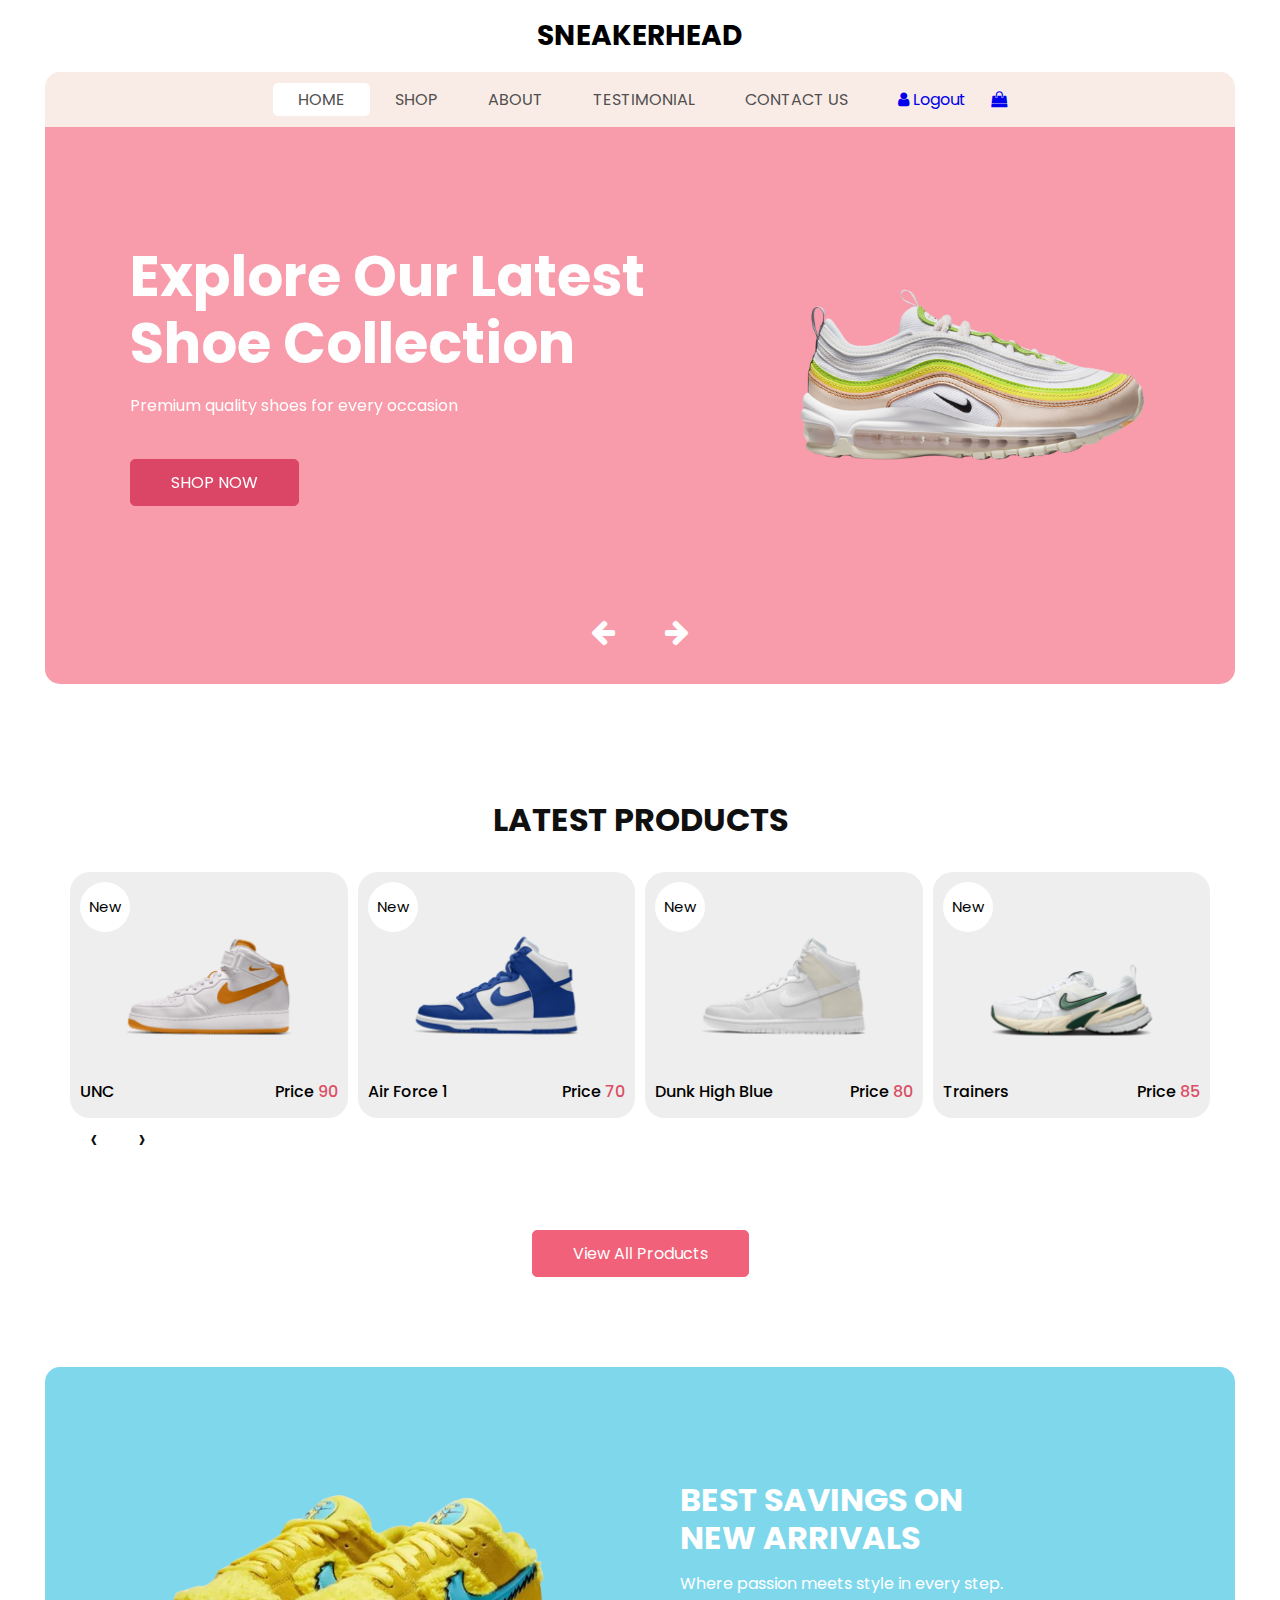
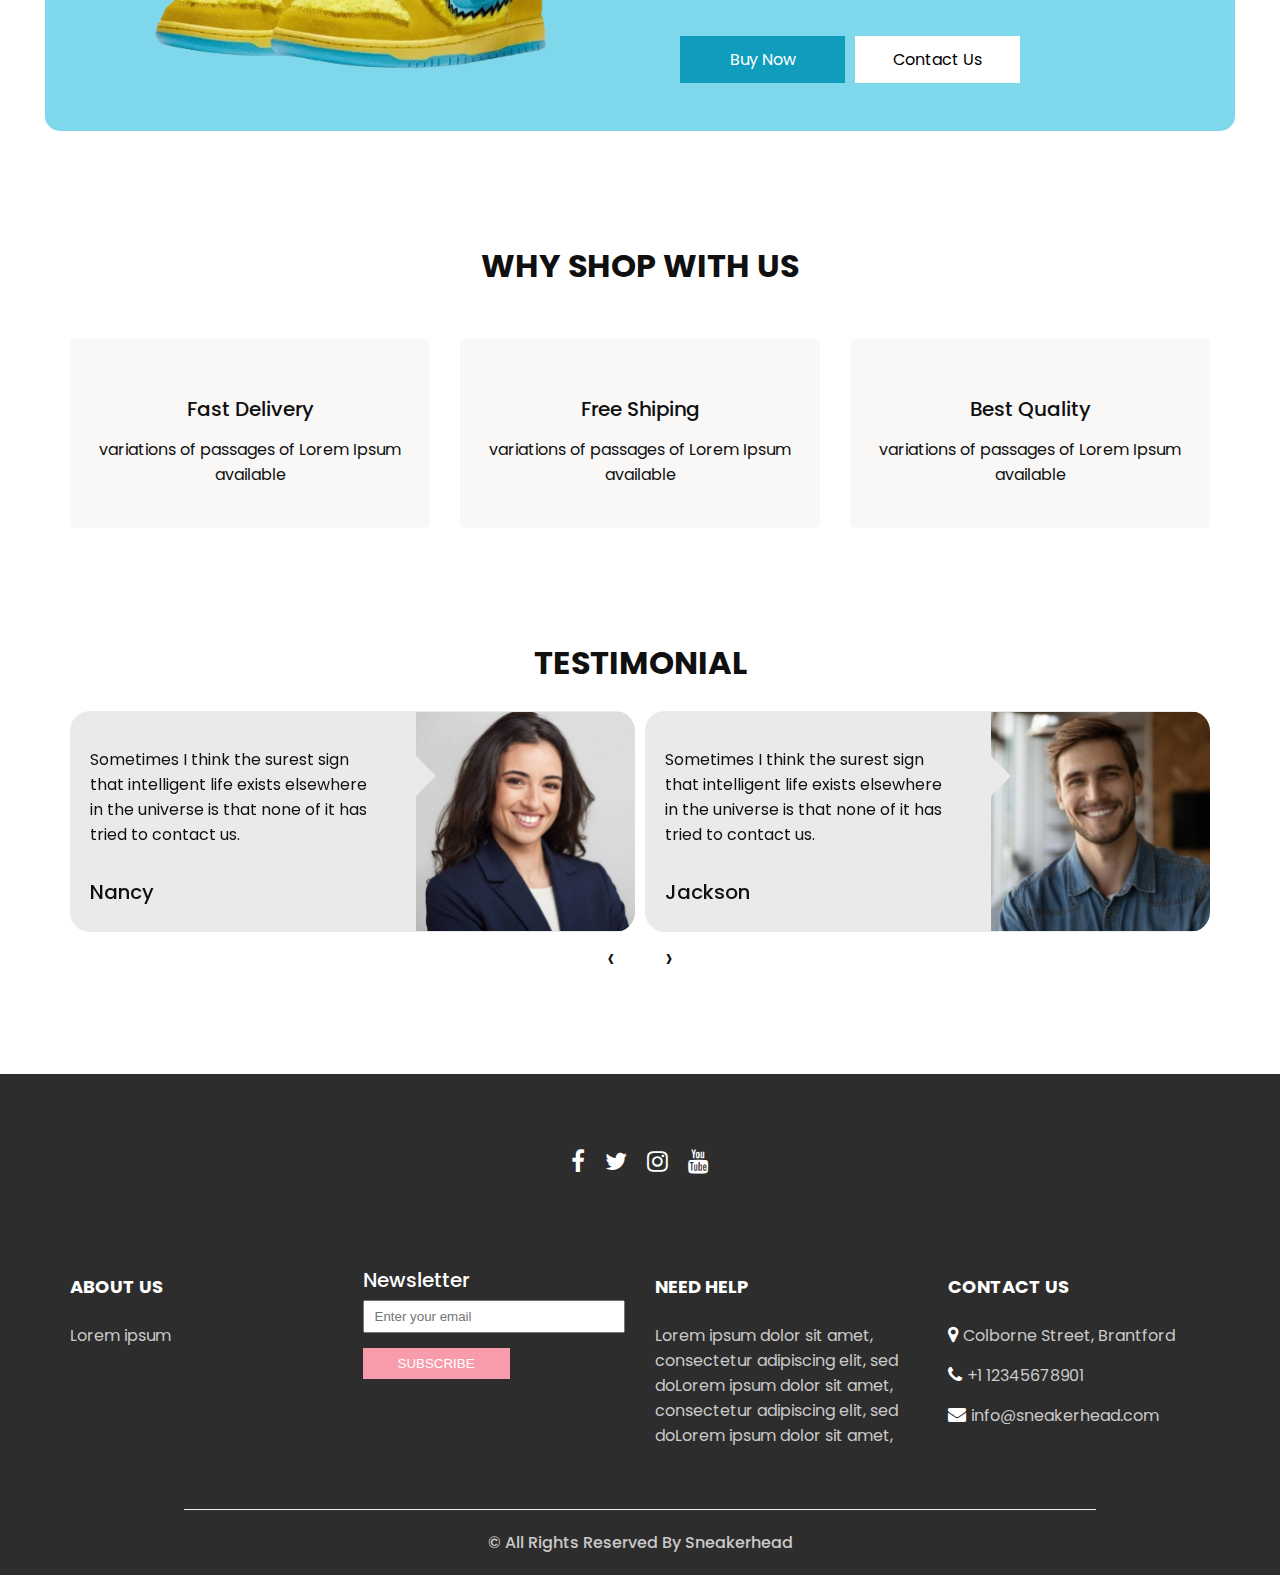
<file: index.html>
<!DOCTYPE html>
<html>

<head>
  <!-- Basic -->
  <meta charset="utf-8" />
  <meta http-equiv="X-UA-Compatible" content="IE=edge" />
  <!-- Mobile Metas -->
  <meta name="viewport" content="width=device-width, initial-scale=1, shrink-to-fit=no" />
  <!-- Site Metas -->
  <meta name="keywords" content="" />
  <meta name="description" content="" />
  <meta name="author" content="" />
  <link rel="shortcut icon" href="images/favicon.png" type="image/x-icon">

  <title>
    Home | Sneakerhead
  </title>

  <!-- slider stylesheet -->
  <link rel="stylesheet" href="https://cdnjs.cloudflare.com/ajax/libs/OwlCarousel2/2.3.4/assets/owl.carousel.min.css">
  <link rel="stylesheet"
    href="https://cdnjs.cloudflare.com/ajax/libs/OwlCarousel2/2.3.4/assets/owl.theme.default.min.css">

  <!-- Custom styles for this template -->
  <link href="css/style.css" rel="stylesheet" />
  <!-- responsive style -->
  <link href="css/responsive.css" rel="stylesheet" />
</head>

<body>
  <div class="hero_area">
    <!-- header section strats -->
    <header class="header_section">
      <nav class="navbar navbar-expand-lg custom_nav-container ">
        <a class="navbar-brand" href="index.html">
          <span>
            SNEAKERHEAD
          </span>
        </a>
        <button class="navbar-toggler" type="button" data-toggle="collapse" data-target="#navbarSupportedContent"
          aria-controls="navbarSupportedContent" aria-expanded="false" aria-label="Toggle navigation">
          <span class=""></span>
        </button>

        <div class="collapse navbar-collapse" id="navbarSupportedContent">
          <ul class="navbar-nav  ">
            <li class="nav-item active">
              <a class="nav-link" href="index.html">Home <span class="sr-only">(current)</span></a>
            </li>
            <li class="nav-item">
              <a class="nav-link" href="shop.html">
                Shop
              </a>
            </li>
            <li class="nav-item ">
              <a class="nav-link" href="about.html">
                About
              </a>
            </li>
            <li class="nav-item">
              <a class="nav-link" href="testimonial.html">
                Testimonial
              </a>
            </li>
            <li class="nav-item">
              <a class="nav-link" href="contact.html">Contact Us</a>
            </li>
          </ul>
          <div class="user_option">
            <a href="login.html" id="logout">
              <i class="fa fa-user" aria-hidden="true"></i>
              <span>
                Logout
              </span>
            </a>
            <a href="cart.html">
              <i class="fa fa-shopping-bag" aria-hidden="true"></i>
            </a>

          </div>
        </div>
      </nav>
    </header>

    <section class="slider_section">
      <div class="slider_container">
        <div id="owl-carousel-banner" class="owl-carousel owl-theme" data-ride="carousel">

          <div class="item">
            <div class="container-fluid">
              <div class="row">
                <div class="col-7">
                  <div class="detail-box">
                    <h1>
                      Explore Our Latest <br>
                      Shoe Collection
                    </h1>
                    <p>
                      Premium quality shoes for every occasion
                    </p>
                    <a href="shop.html">
                      Shop Now
                    </a>
                  </div>
                </div>
                <div class="col-5">
                  <div class="img-box">
                    <img src="images/shoe1.png" alt="" />
                  </div>
                </div>
              </div>
            </div>
          </div>


          <div class="item">
            <div class="container-fluid">
              <div class="row">
                <div class="col-7">
                  <div class="detail-box">
                    <h1>
                      Step into Comfort <br>
                      with Our New Arrivals
                    </h1>
                    <p>
                      Discover shoes that redefine comfort
                    </p>
                    <a href="shop.html">
                      View Collection
                    </a>
                  </div>
                </div>
                <div class="col-5">
                  <div class="img-box">
                    <img src="images/home1.png" alt="" />
                  </div>
                </div>
              </div>
            </div>
          </div>

          <div class="item active">
            <div class="container-fluid">
              <div class="row">
                <div class="col-7">
                  <div class="detail-box">
                    <h1>
                      Welcome To Our <br>
                      Shoe Shop
                    </h1>
                    <p>
                      We are committed to delivering a seamless shopping experience.
                    </p>
                    <a href="contact.html">
                      Contact Us
                    </a>
                  </div>
                </div>
                <div class="col-5">
                  <div class="img-box">
                    <img src="images/shoe1.png" alt="" />
                  </div>
                </div>
              </div>
            </div>
          </div>



        </div>
      </div>
    </section>


  </div>


  <section class="shop_section layout_padding">
    <div class="container">
      <div class="heading_container heading_center">
        <h2>Latest Products</h2>
      </div>
      <!-- Owl Carousel container -->
      <div class="owl-carousel" id="productCarousel"></div>
      <div class="btn-box">
        <a href="shop.html">View All Products</a>
      </div>
    </div>
  </section>



  <section class="saving_section ">
    <div class="box">
      <div class="container-fluid">
        <div class="row">
          <div class="col-6">
            <div class="img-box">
              <img src="images/home1.png" alt="">
            </div>
          </div>
          <div class="col-6 b-details">
            <div class="detail-box">
              <div class="heading_container">
                <h2>
                  Best Savings on <br>
                  new arrivals
                </h2>
              </div>
              <p>
                Where passion meets style in every step.
              </p>
              <div class="btn-box">
                <a href="shop.html" class="btn1">
                  Buy Now
                </a>
                <a href="contact.html" class="btn2">
                  Contact Us
                </a>
              </div>
            </div>
          </div>
        </div>
      </div>
    </div>
  </section>
  <section class="why_section layout_padding">
    <div class="container">
      <div class="heading_container heading_center">
        <h2>
          Why Shop With Us
        </h2>
      </div>
      <div class="row">
        <div class="col-4">
          <div class="box ">
            <div class="img-box">

            </div>
            <div class="detail-box">
              <h5>
                Fast Delivery
              </h5>
              <p>
                variations of passages of Lorem Ipsum available
              </p>
            </div>
          </div>
        </div>
        <div class="col-4">
          <div class="box ">
            <div class="img-box">

            </div>
            <div class="detail-box">
              <h5>
                Free Shiping
              </h5>
              <p>
                variations of passages of Lorem Ipsum available
              </p>
            </div>
          </div>
        </div>
        <div class="col-4">
          <div class="box ">
            <div class="img-box">

            </div>
            <div class="detail-box">
              <h5>
                Best Quality
              </h5>
              <p>
                variations of passages of Lorem Ipsum available
              </p>
            </div>
          </div>
        </div>
      </div>
    </div>
  </section>


  <section class="client_section layout_padding">
    <div class="container">
      <div class="heading_container heading_center">
        <h2>
          Testimonial
        </h2>
      </div>
    </div>
    <div class="container px-0">
      <div class="owl-carousel owl-theme" id="testimonial-owl-carousel">
        <div class="item">
          <div class="profile">
            <div class="profile-content">
              <p>Sometimes I think the surest sign that intelligent life exists elsewhere in the universe is that none
                of it has tried to contact us.</p>
              <div class="author">
                <h5>Nancy </h5>
              </div>
            </div>
            <div class="profile-img">
              <img src="images/profile3.jpg" alt="sq-sample10" />
            </div>

          </div>
        </div>
        <div class="item">
          <div class="profile">
            <div class="profile-content">
              <p>Sometimes I think the surest sign that intelligent life exists elsewhere in the universe is that none
                of it has tried to contact us.</p>
              <div class="author">
                <h5>Jackson</h5>
              </div>
            </div>
            <div class="profile-img">
              <img src="images/profile4.jpg" alt="sq-sample10" />
            </div>
          </div>
        </div>
        <div class="item">
          <div class="profile">
            <div class="profile-content">
              <p>Sometimes I think the surest sign that intelligent life exists elsewhere in the universe is that none
                of it has tried to contact us.</p>
              <div class="author">
                <h5>Morgan</h5>
              </div>
            </div>
            <div class="profile-img">
              <img src="images/profile2.jpg" alt="sq-sample10" />
            </div>
          </div>
        </div>

      </div>
    </div>
  </section>


  <section class="info_section  layout_padding2-top">
    <div class="social_container">
      <div class="social_box">
        <a href="">
          <i class="fa fa-facebook" aria-hidden="true"></i>
        </a>
        <a href="">
          <i class="fa fa-twitter" aria-hidden="true"></i>
        </a>
        <a href="">
          <i class="fa fa-instagram" aria-hidden="true"></i>
        </a>
        <a href="">
          <i class="fa fa-youtube" aria-hidden="true"></i>
        </a>
      </div>
    </div>
    <div class="info_container ">
      <div class="container">
        <div class="row">
          <div class="col-3">
            <h6>
              ABOUT US
            </h6>
            <p>
              Lorem ipsum
            </p>
          </div>
          <div class="col-3">
            <div class="info_form ">
              <h5>
                Newsletter
              </h5>
              <form action="#">
                <input type="email" placeholder="Enter your email">
                <button>
                  Subscribe
                </button>
              </form>
            </div>
          </div>
          <div class="col-3">
            <h6>
              NEED HELP
            </h6>
            <p>
              Lorem ipsum dolor sit amet, consectetur adipiscing elit, sed doLorem ipsum dolor sit amet, consectetur
              adipiscing elit, sed doLorem ipsum dolor sit amet,
            </p>
          </div>
          <div class="col-3">
            <h6>
              CONTACT US
            </h6>
            <div class="info_link-box">
              <a href="">
                <i class="fa fa-map-marker" aria-hidden="true"></i>
                <span> Colborne Street, Brantford </span>
              </a>
              <a href="">
                <i class="fa fa-phone" aria-hidden="true"></i>
                <span>+1 12345678901</span>
              </a>
              <a href="">
                <i class="fa fa-envelope" aria-hidden="true"></i>
                <span> info@sneakerhead.com</span>
              </a>
            </div>
          </div>
        </div>
      </div>
    </div>
    <!-- footer section -->
    <footer class=" footer_section">
      <div class="container">
        <p>
          &copy; <span id="displayYear"></span> All Rights Reserved By Sneakerhead
        </p>
      </div>
    </footer>
    <!-- footer section -->

  </section>

  <script src="js/jquery-3.4.1.min.js"></script>
  <script src="https://cdnjs.cloudflare.com/ajax/libs/OwlCarousel2/2.3.4/owl.carousel.min.js"></script>
  <script src="js/custom.js"></script>
  <script src="js/products.js"></script>


</body>

</html>
</file>
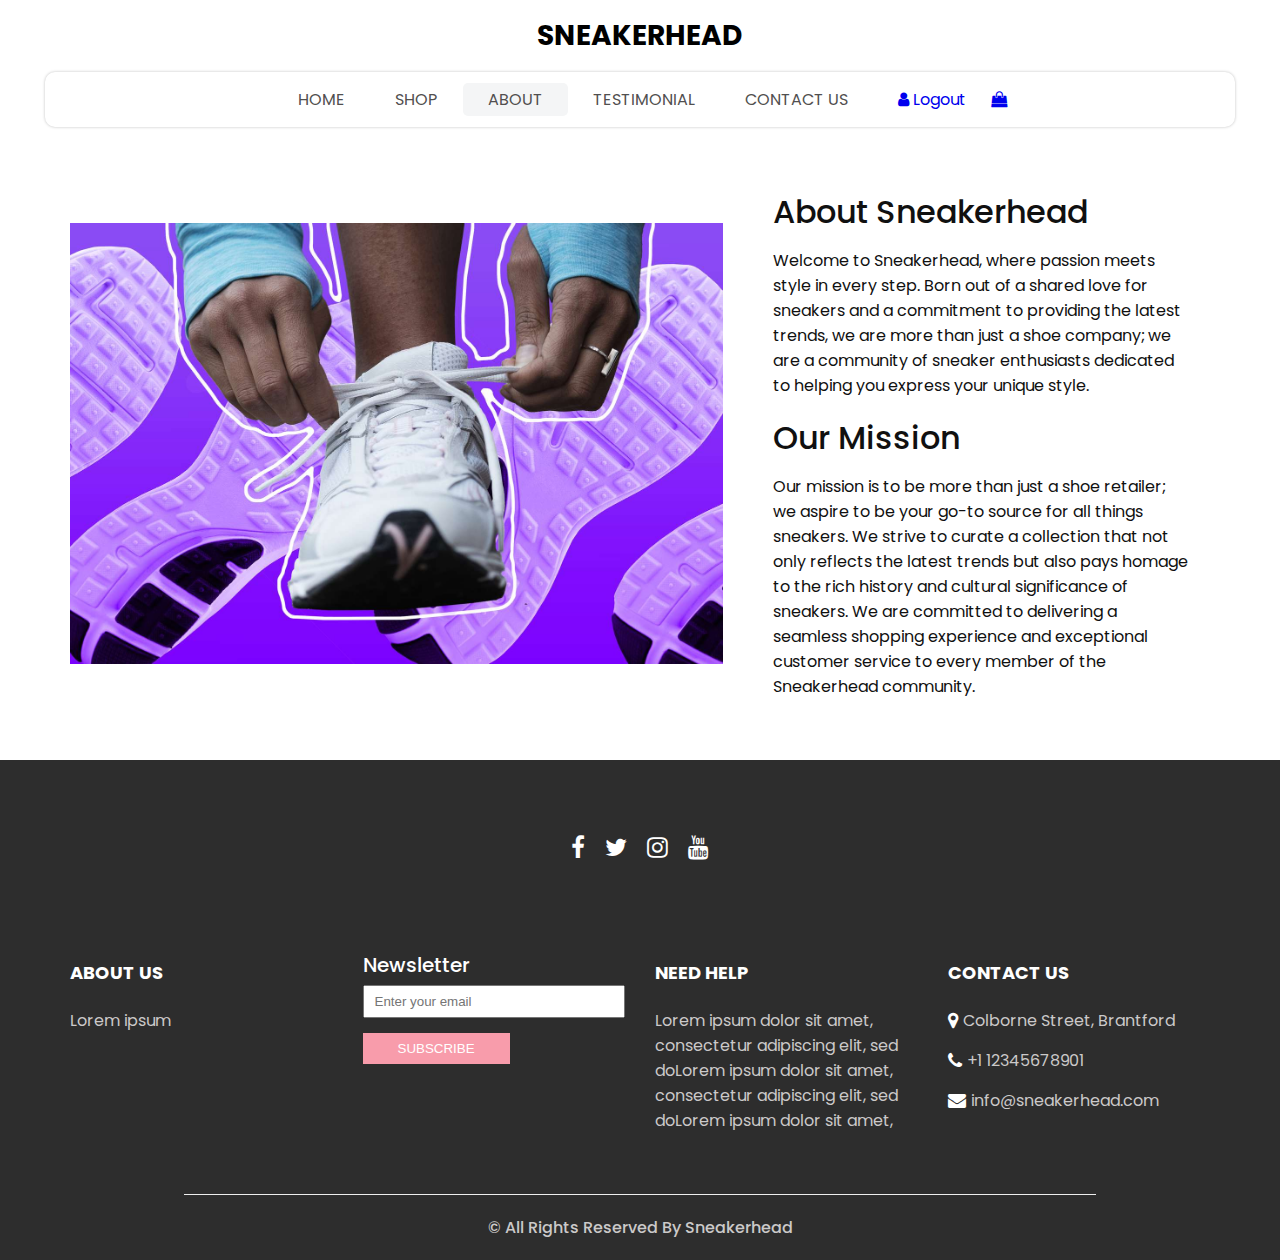
<file: about.html>
<!DOCTYPE html>
<html>

<head>
  <!-- Basic -->
  <meta charset="utf-8" />
  <meta http-equiv="X-UA-Compatible" content="IE=edge" />
  <!-- Mobile Metas -->
  <meta name="viewport" content="width=device-width, initial-scale=1, shrink-to-fit=no" />
  <!-- Site Metas -->
  <meta name="keywords" content="" />
  <meta name="description" content="" />
  <meta name="author" content="" />
  <link rel="shortcut icon" href="images/favicon.png" type="image/x-icon">

  <title>
    About Us | Sneakerhead
  </title>

  <!-- slider stylesheet -->
  <link rel="stylesheet" type="text/css"
    href="https://cdnjs.cloudflare.com/ajax/libs/OwlCarousel2/2.3.4/assets/owl.carousel.min.css" />


  <!-- Custom styles for this template -->
  <link href="css/style.css" rel="stylesheet" />
  <!-- responsive style -->
  <link href="css/responsive.css" rel="stylesheet" />
</head>

<body>
  <div class="hero_area">
    <!-- header section strats -->
    <header class="header_section">
      <nav class="navbar navbar-expand-lg custom_nav-container ">
        <a class="navbar-brand" href="index.html">
          <span>
            Sneakerhead
          </span>
        </a>
        <button class="navbar-toggler" type="button" data-toggle="collapse" data-target="#navbarSupportedContent"
          aria-controls="navbarSupportedContent" aria-expanded="false" aria-label="Toggle navigation">
          <span class=""></span>
        </button>

        <div class="collapse navbar-collapse innerpage_navbar" id="navbarSupportedContent">
          <ul class="navbar-nav  ">
            <li class="nav-item ">
              <a class="nav-link" href="index.html">Home <span class="sr-only">(current)</span></a>
            </li>
            <li class="nav-item">
              <a class="nav-link" href="shop.html">
                Shop
              </a>
            </li>
            <li class="nav-item active">
              <a class="nav-link" href="about.html">
                About
              </a>
            </li>
            <li class="nav-item">
              <a class="nav-link" href="testimonial.html">
                Testimonial
              </a>
            </li>
            <li class="nav-item">
              <a class="nav-link" href="contact.html">Contact Us</a>
            </li>
          </ul>
          <div class="user_option">
            <a href="login.html" id="logout">
              <i class="fa fa-user" aria-hidden="true"></i>
              <span>
                Logout
              </span>
            </a>
            <a href="cart.html">
              <i class="fa fa-shopping-bag" aria-hidden="true"></i>
            </a>

          </div>
        </div>
      </nav>
    </header>
    <!-- end header section -->

  </div>
  <!-- end hero area -->

  <!-- About us section -->

  <section class="contact_section ">

    <div class="container">
      <div class="row">
        <div class="col-7">
          <img src="images/about.jpg" id="aboutusimage">

        </div>
        <div class="col-5">
          <form action="#">
            <div>
              <h1>About Sneakerhead</h1>
              <p>Welcome to Sneakerhead, where passion meets style in every step. Born out of a shared love for sneakers
                and a commitment to providing the latest trends, we are more than just a shoe company; we are a
                community of sneaker enthusiasts dedicated to helping you express your unique style.</p>
              <h1>Our Mission</h1>
              <p>Our mission is to be more than just a shoe retailer; we aspire to be your go-to source for all things
                sneakers. We strive to curate a collection that not only reflects the latest trends but also pays homage
                to the rich history and cultural significance of sneakers. We are committed to delivering a seamless
                shopping experience and exceptional customer service to every member of the Sneakerhead community.</p>
            </div>
            <label id="successMessage"></label>
          </form>
        </div>
      </div>
    </div>
  </section>

  <!-- end About us section -->

  <!-- info section -->

  <section class="info_section  layout_padding2-top">
    <div class="social_container">
      <div class="social_box">
        <a href="">
          <i class="fa fa-facebook" aria-hidden="true"></i>
        </a>
        <a href="">
          <i class="fa fa-twitter" aria-hidden="true"></i>
        </a>
        <a href="">
          <i class="fa fa-instagram" aria-hidden="true"></i>
        </a>
        <a href="">
          <i class="fa fa-youtube" aria-hidden="true"></i>
        </a>
      </div>
    </div>
    <div class="info_container ">
      <div class="container">
        <div class="row">
          <div class="col-3">
            <h6>
              ABOUT US
            </h6>
            <p>
              Lorem ipsum
            </p>
          </div>
          <div class="col-3">
            <div class="info_form ">
              <h5>
                Newsletter
              </h5>
              <form action="#">
                <input type="email" placeholder="Enter your email">
                <button>
                  Subscribe
                </button>
              </form>
            </div>
          </div>
          <div class="col-3">
            <h6>
              NEED HELP
            </h6>
            <p>
              Lorem ipsum dolor sit amet, consectetur adipiscing elit, sed doLorem ipsum dolor sit amet, consectetur
              adipiscing elit, sed doLorem ipsum dolor sit amet,
            </p>
          </div>
          <div class="col-3">
            <h6>
              CONTACT US
            </h6>
            <div class="info_link-box">
              <a href="">
                <i class="fa fa-map-marker" aria-hidden="true"></i>
                <span> Colborne Street, Brantford </span>
              </a>
              <a href="">
                <i class="fa fa-phone" aria-hidden="true"></i>
                <span>+1 12345678901</span>
              </a>
              <a href="">
                <i class="fa fa-envelope" aria-hidden="true"></i>
                <span> info@sneakerhead.com</span>
              </a>
            </div>
          </div>
        </div>
      </div>
    </div>
    <!-- footer section -->
    <footer class=" footer_section">
      <div class="container">
        <p>
          &copy; <span id="displayYear"></span> All Rights Reserved By Sneakerhead
        </p>
      </div>
    </footer>
    <!-- footer section -->

  </section>

  <!-- end info section -->


  <script src="js/jquery-3.4.1.min.js"></script>

  <script src="js/contact.js"></script>

</body>

</html>
</file>
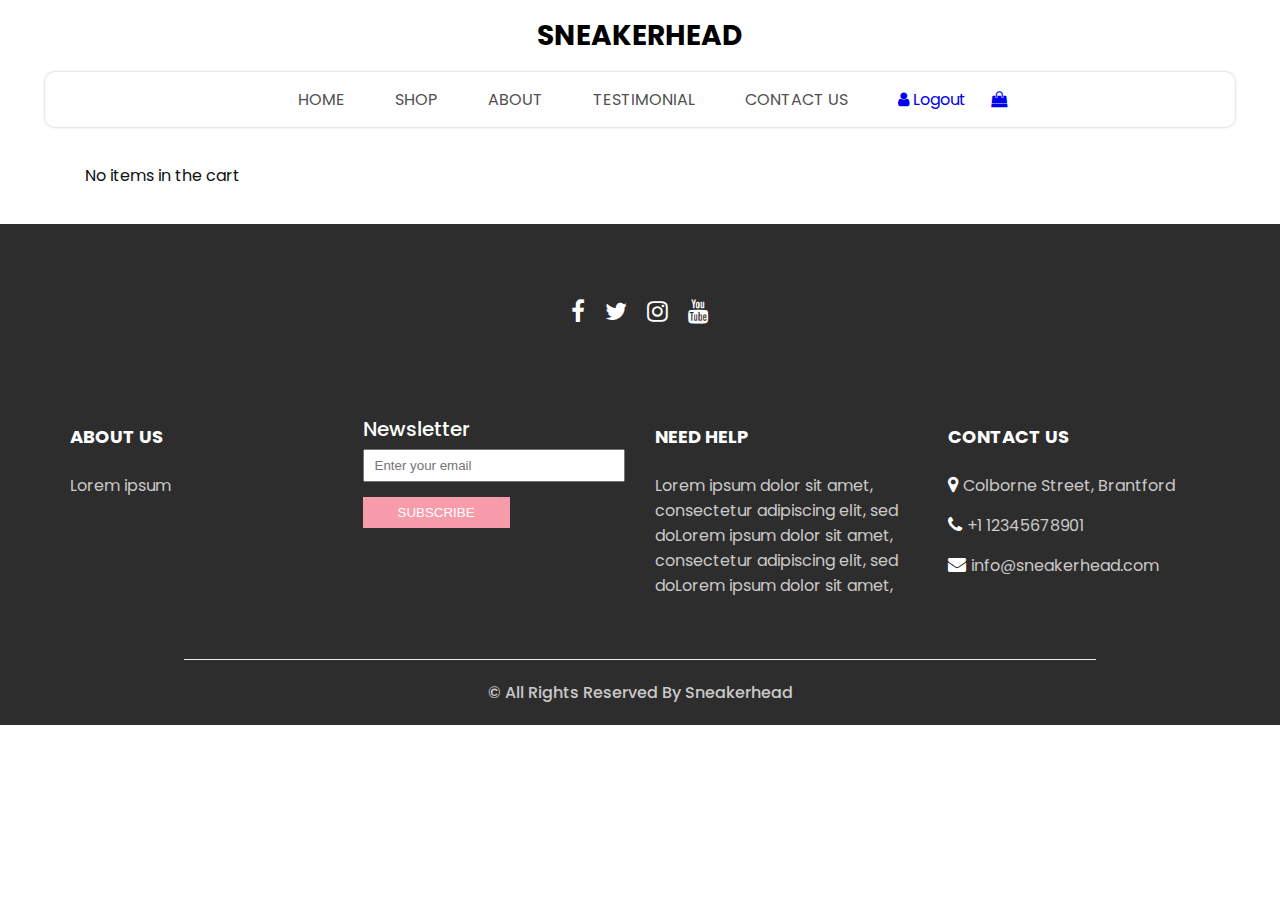
<file: cart.html>
<!DOCTYPE html>
<html>

<head>
  <!-- Basic -->
  <meta charset="utf-8" />
  <meta http-equiv="X-UA-Compatible" content="IE=edge" />
  <!-- Mobile Metas -->
  <meta name="viewport" content="width=device-width, initial-scale=1, shrink-to-fit=no" />
  <!-- Site Metas -->
  <meta name="keywords" content="" />
  <meta name="description" content="" />
  <meta name="author" content="" />
  <link rel="shortcut icon" href="images/favicon.png" type="image/x-icon">

  <title>
    Cart | Sneakerhead
  </title>

  <!-- slider stylesheet -->
  <link rel="stylesheet" href="https://cdnjs.cloudflare.com/ajax/libs/OwlCarousel2/2.3.4/assets/owl.carousel.min.css">
  <link rel="stylesheet"
    href="https://cdnjs.cloudflare.com/ajax/libs/OwlCarousel2/2.3.4/assets/owl.theme.default.min.css">

  <!-- Custom styles for this template -->
  <link href="css/style.css" rel="stylesheet" />
  <!-- responsive style -->
  <link href="css/responsive.css" rel="stylesheet" />
</head>

<body>
  <div class="hero_area">
    <!-- header section strats -->
    <header class="header_section">
      <nav class="navbar navbar-expand-lg custom_nav-container ">
        <a class="navbar-brand" href="index.html">
          <span>
            Sneakerhead
          </span>
        </a>
        <button class="navbar-toggler" type="button" data-toggle="collapse" data-target="#navbarSupportedContent"
          aria-controls="navbarSupportedContent" aria-expanded="false" aria-label="Toggle navigation">
          <span class=""></span>
        </button>

        <div class="collapse navbar-collapse innerpage_navbar" id="navbarSupportedContent">
          <ul class="navbar-nav  ">
            <li class="nav-item ">
              <a class="nav-link" href="index.html">Home <span class="sr-only">(current)</span></a>
            </li>
            <li class="nav-item ">
              <a class="nav-link" href="shop.html">
                Shop
              </a>
            </li>
            <li class="nav-item ">
              <a class="nav-link" href="about.html">
                About
              </a>
            </li>
            <li class="nav-item">
              <a class="nav-link" href="testimonial.html">
                Testimonial
              </a>
            </li>
            <li class="nav-item">
              <a class="nav-link" href="contact.html">Contact Us</a>
            </li>
          </ul>
          <div class="user_option">
            <a href="login.html" id="logout">
              <i class="fa fa-user" aria-hidden="true"></i>
              <span>
                Logout
              </span>
            </a>
            <a href="cart.html">
              <i class="fa fa-shopping-bag" aria-hidden="true"></i>
            </a>

          </div>
        </div>
      </nav>
    </header>
    <!-- end header section -->

  </div>
  <!-- end hero area -->


  <section class="shop_section2 layout_padding">
    <div class="container">
      <div id="cart-items" class="container">
        <!-- Cart items will be dynamically added here -->
      </div>
      <div id="total-section" class="container">
        <h3>Total: $<span id="cart-total">0.00</span></h3>
        <a href="#" id="clear-cart-btn" class="btn btn-danger">Clear Cart</a>
        <a href="#" id="checkout-btn" class="btn btn-primary">Proceed to Checkout</a>
      </div>
    </div>
  </section>








  <!-- end product section -->

  <!-- info section -->

  <section class="info_section  layout_padding2-top">
    <div class="social_container">
      <div class="social_box">
        <a href="">
          <i class="fa fa-facebook" aria-hidden="true"></i>
        </a>
        <a href="">
          <i class="fa fa-twitter" aria-hidden="true"></i>
        </a>
        <a href="">
          <i class="fa fa-instagram" aria-hidden="true"></i>
        </a>
        <a href="">
          <i class="fa fa-youtube" aria-hidden="true"></i>
        </a>
      </div>
    </div>
    <div class="info_container ">
      <div class="container">
        <div class="row">
          <div class="col-3">
            <h6>
              ABOUT US
            </h6>
            <p>
              Lorem ipsum
            </p>
          </div>
          <div class="col-3">
            <div class="info_form ">
              <h5>
                Newsletter
              </h5>
              <form action="#">
                <input type="email" placeholder="Enter your email">
                <button>
                  Subscribe
                </button>
              </form>
            </div>
          </div>
          <div class="col-3">
            <h6>
              NEED HELP
            </h6>
            <p>
              Lorem ipsum dolor sit amet, consectetur adipiscing elit, sed doLorem ipsum dolor sit amet, consectetur
              adipiscing elit, sed doLorem ipsum dolor sit amet,
            </p>
          </div>
          <div class="col-3">
            <h6>
              CONTACT US
            </h6>
            <div class="info_link-box">
              <a href="">
                <i class="fa fa-map-marker" aria-hidden="true"></i>
                <span> Colborne Street, Brantford </span>
              </a>
              <a href="">
                <i class="fa fa-phone" aria-hidden="true"></i>
                <span>+1 12345678901</span>
              </a>
              <a href="">
                <i class="fa fa-envelope" aria-hidden="true"></i>
                <span> info@sneakerhead.com</span>
              </a>
            </div>
          </div>
        </div>
      </div>
    </div>
    <!-- footer section -->
    <footer class=" footer_section">
      <div class="container">
        <p>
          &copy; <span id="displayYear"></span> All Rights Reserved By Sneakerhead
        </p>
      </div>
    </footer>
    <!-- footer section -->

  </section>

  <!-- end info section -->


  <script src="js/jquery-3.4.1.min.js"></script>
  <script src="https://cdnjs.cloudflare.com/ajax/libs/OwlCarousel2/2.3.4/owl.carousel.min.js"></script>
  <script src="js/custom.js"></script>
  <script src="js/products.js"></script>
  <script src="js/cart.js"></script>
  <script>


  </script>

</body>

</html>
</file>
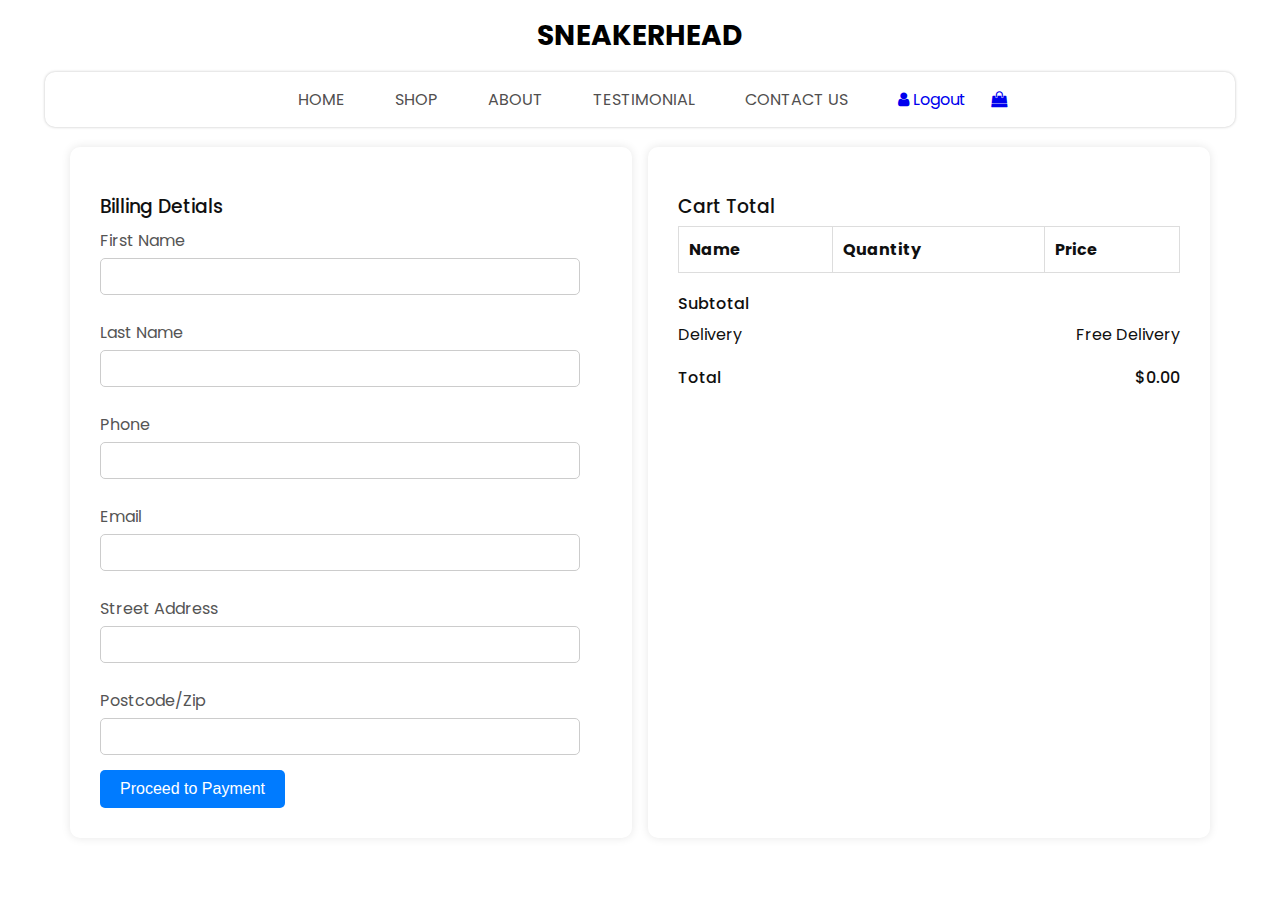
<file: checkout.html>
<!DOCTYPE html>
<html>

<head>
  <!-- Basic -->
  <meta charset="utf-8" />
  <meta http-equiv="X-UA-Compatible" content="IE=edge" />
  <!-- Mobile Metas -->
  <meta name="viewport" content="width=device-width, initial-scale=1, shrink-to-fit=no" />
  <!-- Site Metas -->
  <meta name="keywords" content="" />
  <meta name="description" content="" />
  <meta name="author" content="" />
  <link rel="shortcut icon" href="images/favicon.png" type="image/x-icon">

  <title>
    Checkout | Sneakerhead
  </title>

  <!-- slider stylesheet -->
  <link rel="stylesheet" href="https://cdnjs.cloudflare.com/ajax/libs/OwlCarousel2/2.3.4/assets/owl.carousel.min.css">
  <link rel="stylesheet"
    href="https://cdnjs.cloudflare.com/ajax/libs/OwlCarousel2/2.3.4/assets/owl.theme.default.min.css">

  <!-- Custom styles for this template -->
  <link href="css/style.css" rel="stylesheet" />
  <!-- responsive style -->
  <link href="css/responsive.css" rel="stylesheet" />
</head>

<body>
  <div class="hero_area">
    <!-- header section strats -->
    <header class="header_section">
      <nav class="navbar navbar-expand-lg custom_nav-container ">
        <a class="navbar-brand" href="index.html">
          <span>
            Sneakerhead
          </span>
        </a>
        <button class="navbar-toggler" type="button" data-toggle="collapse" data-target="#navbarSupportedContent"
          aria-controls="navbarSupportedContent" aria-expanded="false" aria-label="Toggle navigation">
          <span class=""></span>
        </button>

        <div class="collapse navbar-collapse innerpage_navbar" id="navbarSupportedContent">
          <ul class="navbar-nav  ">
            <li class="nav-item ">
              <a class="nav-link" href="index.html">Home <span class="sr-only">(current)</span></a>
            </li>
            <li class="nav-item ">
              <a class="nav-link" href="shop.html">
                Shop
              </a>
            </li>
            <li class="nav-item ">
              <a class="nav-link" href="about.html">
                About
              </a>
            </li>
            <li class="nav-item">
              <a class="nav-link" href="testimonial.html">
                Testimonial
              </a>
            </li>
            <li class="nav-item">
              <a class="nav-link" href="contact.html">Contact Us</a>
            </li>
          </ul>
          <div class="user_option">
            <a href="login.html" id="logout">
              <i class="fa fa-user" aria-hidden="true"></i>
              <span>
                Logout
              </span>
            </a>
            <a href="cart.html">
              <i class="fa fa-shopping-bag" aria-hidden="true"></i>
            </a>

          </div>
        </div>
      </nav>
    </header>
    <!-- end header section -->
  </div>

  <section class="shop_section2 layout_padding">
    <div class="container">
      <div class="d-grid">



        <div class="form-checkout">
          <h3 id="data">Billing Detials</h3>
          <form class="form-control2">
            <div>
              <label for="f_name">First Name</label>
              <input type="text" id="f_name" required>
            </div>
            <div>
              <label for="l_name">Last Name</label>
              <input type="text" id="l_name" required>
            </div>
            <div>
              <label for="phone">Phone</label>
              <input type="number" id="phone" required>
            </div>
            <div>
              <label for="email">Email</label>
              <input type="email" id="email" required>
            </div>
            <div>
              <label for="address">Street Address</label>
              <input type="text" id="address" required>
            </div>
            <div>
              <label for="zipcode">Postcode/Zip</label>
              <input type="text" id="zipcode" required>
            </div>
            <button type="button" id="checkoutToPayment">Proceed to Payment</button>
          </form>
        </div>
        <div class="form-checkout">
          <h3>Cart Total</h3>
          <div>
            <div>
              <table id="totalProdcutAmount">
                <thead>
                  <tr>
                    <th>Name</th>
                    <th>Quantity</th>
                    <th>Price</th>
                  </tr>
                </thead>
                <tbody></tbody>
              </table>
            </div>
            <div>
              <label>
                <h4>Subtotal</h4>
              </label>
              <span></span>
            </div>
            <div class="d-flex justify-content-space-between">
              <label>Delivery</label>
              <span>Free Delivery</span>
            </div>
            <div class="d-flex justify-content-space-between">
              <label>
                <h4>Total</h4>
              </label>
              <h4>$<span id="totalBillAmout"></span></h4>
            </div>
          </div>

        </div>

      </div>
    </div>
  </section>





  <script src="js/jquery-3.4.1.min.js"></script>
  <script src="https://cdnjs.cloudflare.com/ajax/libs/OwlCarousel2/2.3.4/owl.carousel.min.js"></script>
  <script src="js/custom.js"></script>
  <script src="js/products.js"></script>
  <script src="js/cart.js"></script>
  <script src="js/checkout.js"></script>
  <script>


  </script>

</body>

</html>
</file>
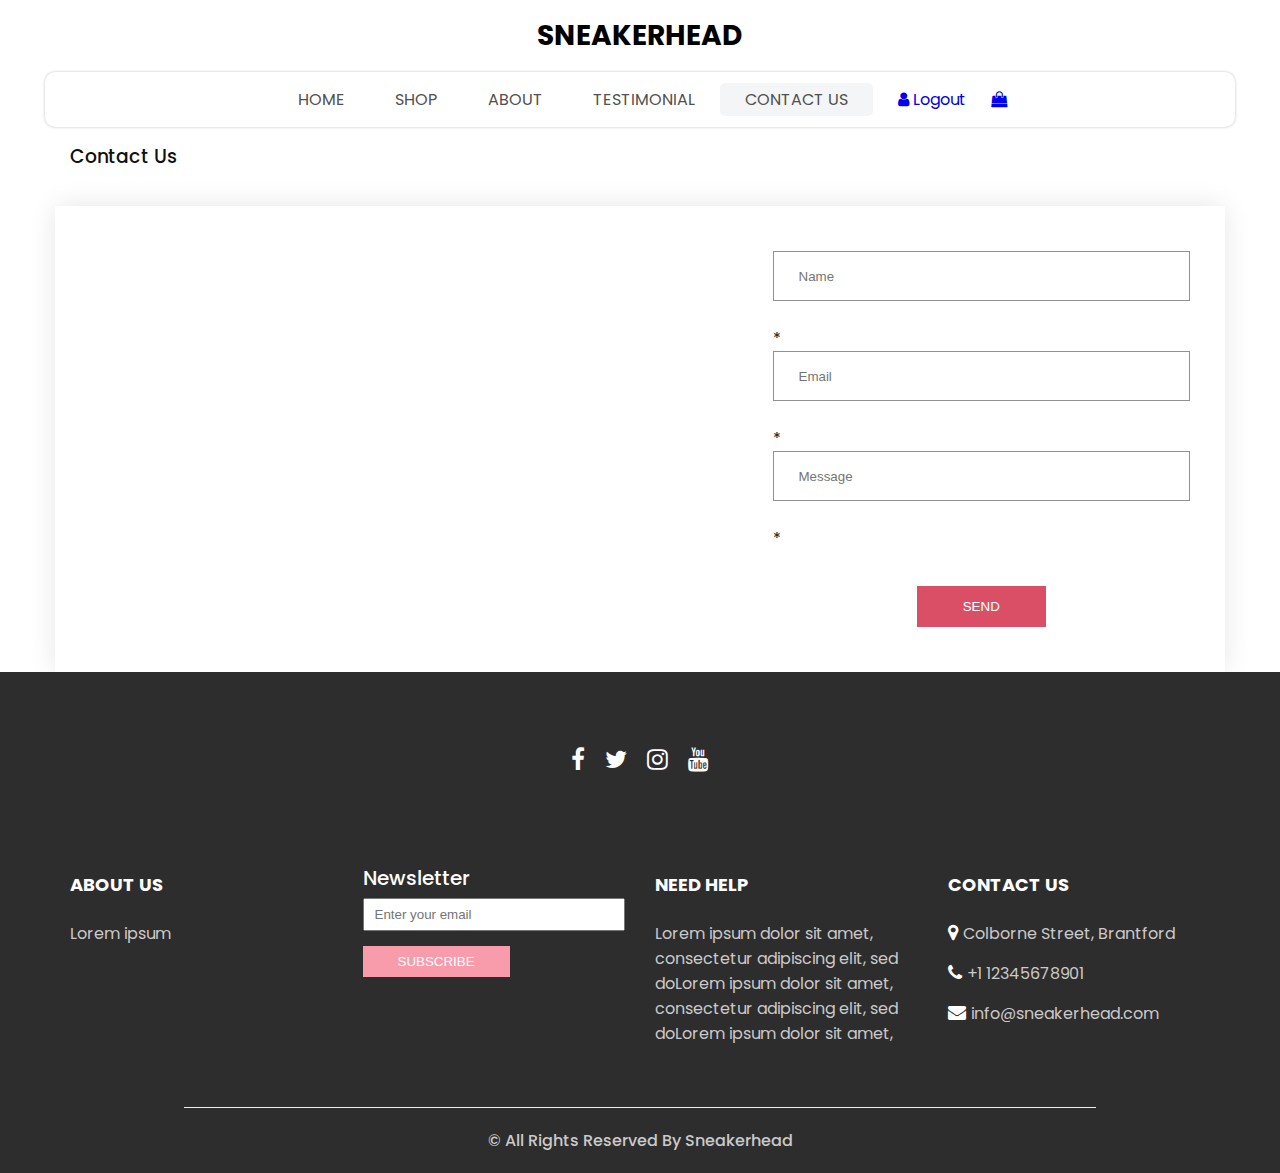
<file: contact.html>
<!DOCTYPE html>
<html>

<head>
  <!-- Basic -->
  <meta charset="utf-8" />
  <meta http-equiv="X-UA-Compatible" content="IE=edge" />
  <!-- Mobile Metas -->
  <meta name="viewport" content="width=device-width, initial-scale=1, shrink-to-fit=no" />
  <!-- Site Metas -->
  <meta name="keywords" content="" />
  <meta name="description" content="" />
  <meta name="author" content="" />
  <link rel="shortcut icon" href="images/favicon.png" type="image/x-icon">

  <title>
    Contact Us| Sneakerhead
  </title>

  <!-- slider stylesheet -->
  <link rel="stylesheet" type="text/css"
    href="https://cdnjs.cloudflare.com/ajax/libs/OwlCarousel2/2.3.4/assets/owl.carousel.min.css" />


  <!-- Custom styles for this template -->
  <link href="css/style.css" rel="stylesheet" />
  <!-- responsive style -->
  <link href="css/responsive.css" rel="stylesheet" />
</head>

<body>
  <div class="hero_area">
    <!-- header section strats -->
    <header class="header_section">
      <nav class="navbar navbar-expand-lg custom_nav-container ">
        <a class="navbar-brand" href="index.html">
          <span>
            Sneakerhead
          </span>
        </a>
        <button class="navbar-toggler" type="button" data-toggle="collapse" data-target="#navbarSupportedContent"
          aria-controls="navbarSupportedContent" aria-expanded="false" aria-label="Toggle navigation">
          <span class=""></span>
        </button>

        <div class="collapse navbar-collapse innerpage_navbar" id="navbarSupportedContent">
          <ul class="navbar-nav  ">
            <li class="nav-item ">
              <a class="nav-link" href="index.html">Home <span class="sr-only">(current)</span></a>
            </li>
            <li class="nav-item">
              <a class="nav-link" href="shop.html">
                Shop
              </a>
            </li>
            <li class="nav-item">
              <a class="nav-link" href="about.html">
                About
              </a>
            </li>
            <li class="nav-item">
              <a class="nav-link" href="testimonial.html">
                Testimonial
              </a>
            </li>
            <li class="nav-item active">
              <a class="nav-link" href="contact.html">Contact Us</a>
            </li>
          </ul>
          <div class="user_option">
            <a href="login.html" id="logout">
              <i class="fa fa-user" aria-hidden="true"></i>
              <span>
                Logout
              </span>
            </a>
            <a href="cart.html">
              <i class="fa fa-shopping-bag" aria-hidden="true"></i>
            </a>

          </div>
        </div>
      </nav>
    </header>
    <!-- end header section -->

  </div>
  <!-- end hero area -->

  <!-- contact us section -->

  <section class="contact_section ">
    <div class="container px-0">
      <div class="heading_container ">
        <h3 class="">
          Contact Us
        </h3>
      </div>
    </div>
    <div class="container container-bg">
      <div class="row">
        <div class="col-7">
          <div class="map_container">
            <div class="map-responsive">
              <iframe
                src="https://www.google.com/maps/embed?pb=!1m18!1m12!1m3!1d93150.20950329816!2d-80.35646652692061!3d43.147704233647865!2m3!1f0!2f0!3f0!3m2!1i1024!2i768!4f13.1!3m3!1m2!1s0x882c65e278ea730f%3A0x353da5a5a466f9e0!2sBrantford%2C%20ON!5e0!3m2!1sen!2sca!4v1701990190192!5m2!1sen!2sca"
                width="600" height="450" style="border:0;" allowfullscreen="" loading="lazy"
                referrerpolicy="no-referrer-when-downgrade"></iframe>
            </div>
          </div>
        </div>
        <div class="col-5">
          <form action="#">
            <div>
              <input type="text" placeholder="Name" id="name" />
              <label id="errorMessage">*</label>
            </div>
            <div>
              <input type="email" placeholder="Email" id="email" />
              <label id="errorMessage1">*</label>
            </div>
            <div>
              <input type="text" class="message-box" placeholder="Message" id="messageBox" />
              <label id="errorMessage2">*</label>
            </div>
            <div class="d-flex ">
              <button id="send">
                SEND
              </button>
            </div>
            <label id="successMessage"></label>
          </form>
        </div>
      </div>
    </div>
  </section>

  <!-- end contact us section -->

  <!-- info section -->

  <section class="info_section  layout_padding2-top">
    <div class="social_container">
      <div class="social_box">
        <a href="">
          <i class="fa fa-facebook" aria-hidden="true"></i>
        </a>
        <a href="">
          <i class="fa fa-twitter" aria-hidden="true"></i>
        </a>
        <a href="">
          <i class="fa fa-instagram" aria-hidden="true"></i>
        </a>
        <a href="">
          <i class="fa fa-youtube" aria-hidden="true"></i>
        </a>
      </div>
    </div>
    <div class="info_container ">
      <div class="container">
        <div class="row">
          <div class="col-3">
            <h6>
              ABOUT US
            </h6>
            <p>
              Lorem ipsum
            </p>
          </div>
          <div class="col-3">
            <div class="info_form ">
              <h5>
                Newsletter
              </h5>
              <form action="#">
                <input type="email" placeholder="Enter your email">
                <button>
                  Subscribe
                </button>
              </form>
            </div>
          </div>
          <div class="col-3">
            <h6>
              NEED HELP
            </h6>
            <p>
              Lorem ipsum dolor sit amet, consectetur adipiscing elit, sed doLorem ipsum dolor sit amet, consectetur
              adipiscing elit, sed doLorem ipsum dolor sit amet,
            </p>
          </div>
          <div class="col-3">
            <h6>
              CONTACT US
            </h6>
            <div class="info_link-box">
              <a href="">
                <i class="fa fa-map-marker" aria-hidden="true"></i>
                <span> Colborne Street, Brantford </span>
              </a>
              <a href="">
                <i class="fa fa-phone" aria-hidden="true"></i>
                <span>+1 12345678901</span>
              </a>
              <a href="">
                <i class="fa fa-envelope" aria-hidden="true"></i>
                <span> info@sneakerhead.com</span>
              </a>
            </div>
          </div>
        </div>
      </div>
    </div>
    <!-- footer section -->
    <footer class=" footer_section">
      <div class="container">
        <p>
          &copy; <span id="displayYear"></span> All Rights Reserved By Sneakerhead
        </p>
      </div>
    </footer>
    <!-- footer section -->

  </section>

  <!-- end info section -->


  <script src="js/jquery-3.4.1.min.js"></script>

  <script src="js/contact.js"></script>

</body>

</html>
</file>
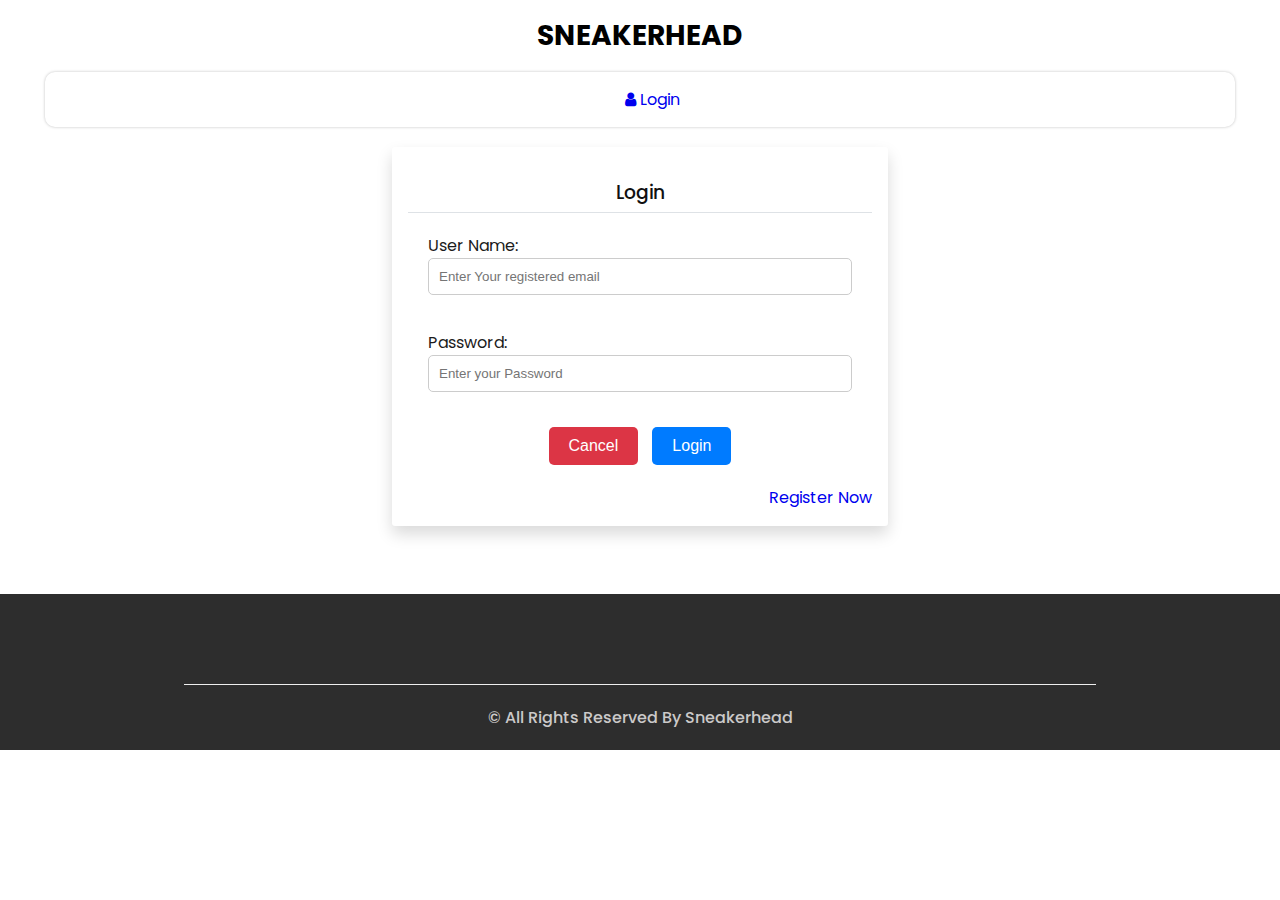
<file: login.html>
<!DOCTYPE html>
<html>

<head>
    <!-- Basic -->
    <meta charset="utf-8" />
    <meta http-equiv="X-UA-Compatible" content="IE=edge" />
    <!-- Mobile Metas -->
    <meta name="viewport" content="width=device-width, initial-scale=1, shrink-to-fit=no" />
    <!-- Site Metas -->
    <meta name="keywords" content="" />
    <meta name="description" content="" />
    <meta name="author" content="" />
    <link rel="shortcut icon" href="images/favicon.png" type="image/x-icon">

    <title>
        Login | Sneakerhead
    </title>

    <!-- slider stylesheet -->
    <link rel="stylesheet" href="https://cdnjs.cloudflare.com/ajax/libs/OwlCarousel2/2.3.4/assets/owl.carousel.min.css">
    <link rel="stylesheet"
        href="https://cdnjs.cloudflare.com/ajax/libs/OwlCarousel2/2.3.4/assets/owl.theme.default.min.css">

    <!-- Custom styles for this template -->
    <link href="css/style.css" rel="stylesheet" />
    <!-- responsive style -->
    <link href="css/responsive.css" rel="stylesheet" />
</head>

<body>
    <div class="hero_area">
        <!-- header section strats -->
        <header class="header_section">
          <nav class="navbar navbar-expand-lg custom_nav-container ">
            <a class="navbar-brand" href="index.html">
              <span>
                Sneakerhead
              </span>
            </a>
            <button class="navbar-toggler" type="button" data-toggle="collapse" data-target="#navbarSupportedContent"
              aria-controls="navbarSupportedContent" aria-expanded="false" aria-label="Toggle navigation">
              <span class=""></span>
            </button>
    
            <div class="collapse navbar-collapse innerpage_navbar" id="navbarSupportedContent">
              <!-- <ul class="navbar-nav  ">
                <li class="nav-item ">
                  <a class="nav-link" href="index.html">Home <span class="sr-only">(current)</span></a>
                </li>
                <li class="nav-item ">
                  <a class="nav-link" href="shop.html">
                    Shop
                  </a>
                </li>
                <li class="nav-item ">
                    <a class="nav-link" href="about.html">
                      About
                    </a>
                  </li>
                <li class="nav-item">
                  <a class="nav-link" href="testimonial.html">
                    Testimonial
                  </a>
                </li>
                <li class="nav-item">
                  <a class="nav-link" href="contact.html">Contact Us</a>
                </li>
              </ul> -->
              <div class="user_option">
                <a href="login.html">
                  <i class="fa fa-user" aria-hidden="true"></i>
                  <span>
                    Login
                  </span>
                </a>
                <!-- <a href="cart.html">
                  <i class="fa fa-shopping-bag" aria-hidden="true"></i>
                </a> -->
    
              </div>
            </div>
          </nav>
        </header>
        <!-- end header section -->
      </div>

    <section class="shop_section2 login layout_padding">

        <div class="container border border-info font-weight-bold w-25 shadow p-3 mb-5 bg-white rounded">
            <div class="text-center border-bottom">
                <h3>Login</h3>
            </div>
            <div class="form-group">
                <label for="username" class="text-info">User Name:</label>
                <input type="email" id="username" class="form-control" placeholder="Enter Your registered email">
                <span id="username_error" class="alert-danger"></span>
            </div>
            <div class="form-group">
                <label for="password" class="text-info">Password:</label>
                <input type="password" id="password" class="form-control" placeholder="Enter your Password">
                <span id="pass_error" class="alert-danger"></span>
            </div>
            <div class="form-group text-center">
                <button id="cancel" name="cancel" class="btn btn-primary" value="Cancel">Cancel</button>
                <button id="login" type="submit" class="btn btn-success" value="Login">Login</button>
            </div>
            <a href="register.html" class="d-flex justify-content-end">Register Now</a>
        </div>
    </section>
    


    <section class="info_section  layout_padding2-top">
        <!-- footer section -->
        <footer class=" footer_section">
            <div class="container">
                <p>
                    &copy; <span id="displayYear"></span> All Rights Reserved By Sneakerhead
                </p>
            </div>
        </footer>
        <!-- footer section -->
    </section>

    <script src="js/jquery-3.4.1.min.js"></script>
    <script src="https://cdnjs.cloudflare.com/ajax/libs/OwlCarousel2/2.3.4/owl.carousel.min.js"></script>
    <script src="js/custom.js"></script>
    <script src="js/products.js"></script>
    <script src="js/login.js"></script>

</body>

</html>
</file>
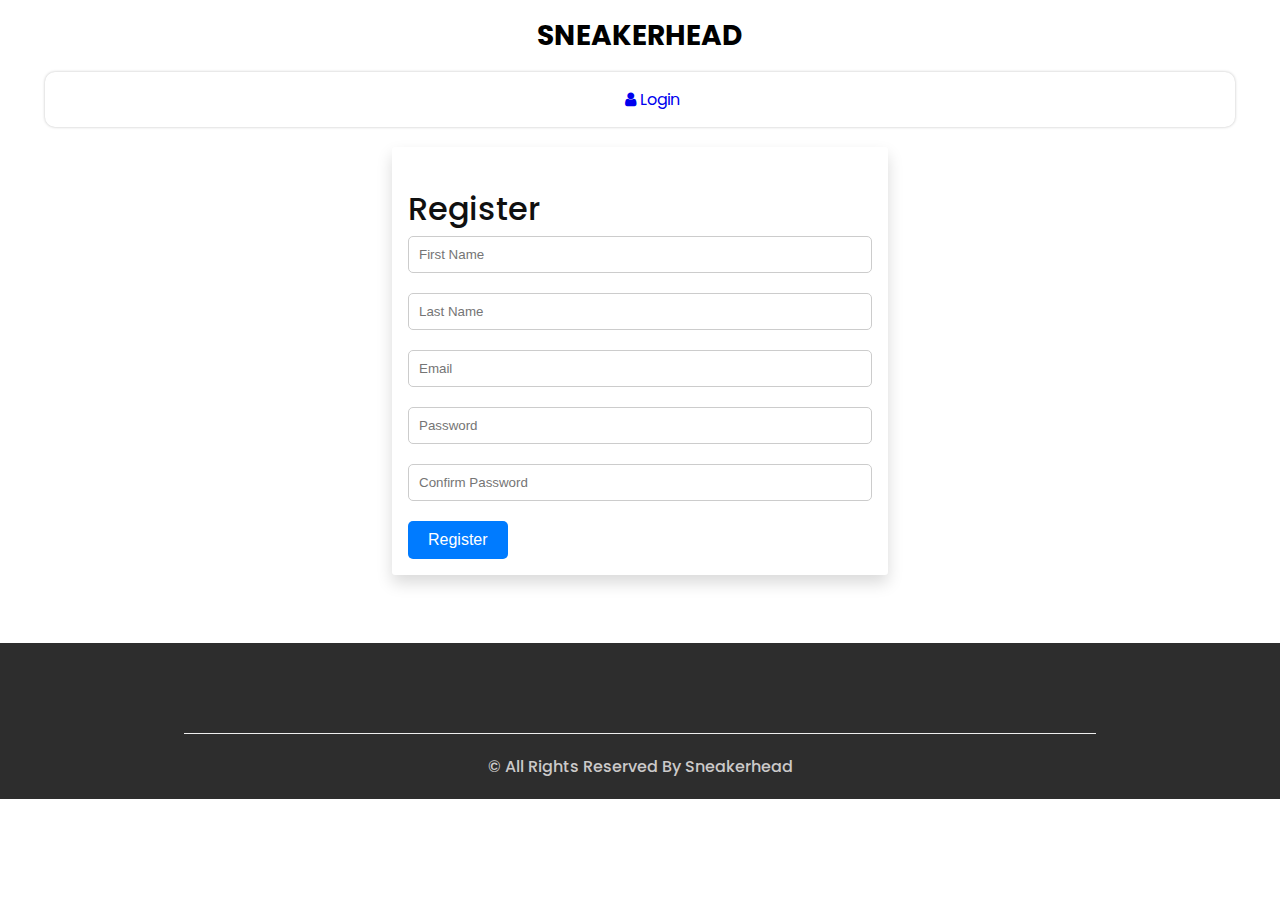
<file: register.html>
<!DOCTYPE html>
<html>

<head>
  <!-- Basic -->
  <meta charset="utf-8" />
  <meta http-equiv="X-UA-Compatible" content="IE=edge" />
  <!-- Mobile Metas -->
  <meta name="viewport" content="width=device-width, initial-scale=1, shrink-to-fit=no" />
  <!-- Site Metas -->
  <meta name="keywords" content="" />
  <meta name="description" content="" />
  <meta name="author" content="" />
  <link rel="shortcut icon" href="images/favicon.png" type="image/x-icon">

  <title>
    Home | Sneakerhead
  </title>

  <!-- slider stylesheet -->
  <link rel="stylesheet" href="https://cdnjs.cloudflare.com/ajax/libs/OwlCarousel2/2.3.4/assets/owl.carousel.min.css">
  <link rel="stylesheet"
    href="https://cdnjs.cloudflare.com/ajax/libs/OwlCarousel2/2.3.4/assets/owl.theme.default.min.css">

  <!-- Custom styles for this template -->
  <link href="css/style.css" rel="stylesheet" />
  <!-- responsive style -->
  <link href="css/responsive.css" rel="stylesheet" />
</head>

<body>
  <div class="hero_area">
    <!-- header section strats -->
    <header class="header_section">
      <nav class="navbar navbar-expand-lg custom_nav-container ">
        <a class="navbar-brand" href="index.html">
          <span>
            Sneakerhead
          </span>
        </a>
        <button class="navbar-toggler" type="button" data-toggle="collapse" data-target="#navbarSupportedContent"
          aria-controls="navbarSupportedContent" aria-expanded="false" aria-label="Toggle navigation">
          <span class=""></span>
        </button>

        <div class="collapse navbar-collapse innerpage_navbar" id="navbarSupportedContent">
          <!-- <ul class="navbar-nav  ">
                <li class="nav-item ">
                  <a class="nav-link" href="index.html">Home <span class="sr-only">(current)</span></a>
                </li>
                <li class="nav-item ">
                  <a class="nav-link" href="shop.html">
                    Shop
                  </a>
                </li>
                <li class="nav-item ">
                    <a class="nav-link" href="about.html">
                      About
                    </a>
                  </li>
                <li class="nav-item">
                  <a class="nav-link" href="testimonial.html">
                    Testimonial
                  </a>
                </li>
                <li class="nav-item">
                  <a class="nav-link" href="contact.html">Contact Us</a>
                </li>
              </ul> -->
          <div class="user_option">
            <a href="login.html">
              <i class="fa fa-user" aria-hidden="true"></i>
              <span>
                Login
              </span>
            </a>
            <!-- <a href="cart.html">
              <i class="fa fa-shopping-bag" aria-hidden="true"></i>
            </a> -->

          </div>
        </div>
      </nav>
    </header>
    <!-- end header section -->
  </div>

  <section class="shop_section2 login layout_padding">

    <div class="container border border-info font-weight-bold w-25 shadow p-3 mb-5 bg-white rounded">
      <div id="register-form">
        <form>
          <h2>Register</h2>
          <div class="form-group">
            <input type="text" id="firstName" placeholder="First Name" required>
            <span></span>
          </div>
          <div class="form-group">
            <input type="text" id="lastName" placeholder="Last Name" required>
            <span></span>
          </div>
          <div class="form-group">
            <input type="email" id="email" placeholder="Email" required>
            <span></span>
          </div>
          <div class="form-group">
            <input type="password" id="registerPassword" placeholder="Password" required>
            <span></span>
          </div>
          <div class="form-group">
            <input type="password" id="confirmPassword" placeholder="Confirm Password" required>
            <span></span>
          </div>
          <button type="button" id="register-btn">Register</button>
        </form>
      </div>
    </div>
  </section>


  <section class="info_section  layout_padding2-top">
    <!-- footer section -->
    <footer class=" footer_section">
      <div class="container">
        <p>
          &copy; <span id="displayYear"></span> All Rights Reserved By Sneakerhead
        </p>
      </div>
    </footer>
    <!-- footer section -->
  </section>

  <script src="js/jquery-3.4.1.min.js"></script>
  <script src="https://cdnjs.cloudflare.com/ajax/libs/OwlCarousel2/2.3.4/owl.carousel.min.js"></script>
  <script src="js/custom.js"></script>
  <script src="js/products.js"></script>
  <script src="js/register.js"></script>

</body>

</html>
</file>
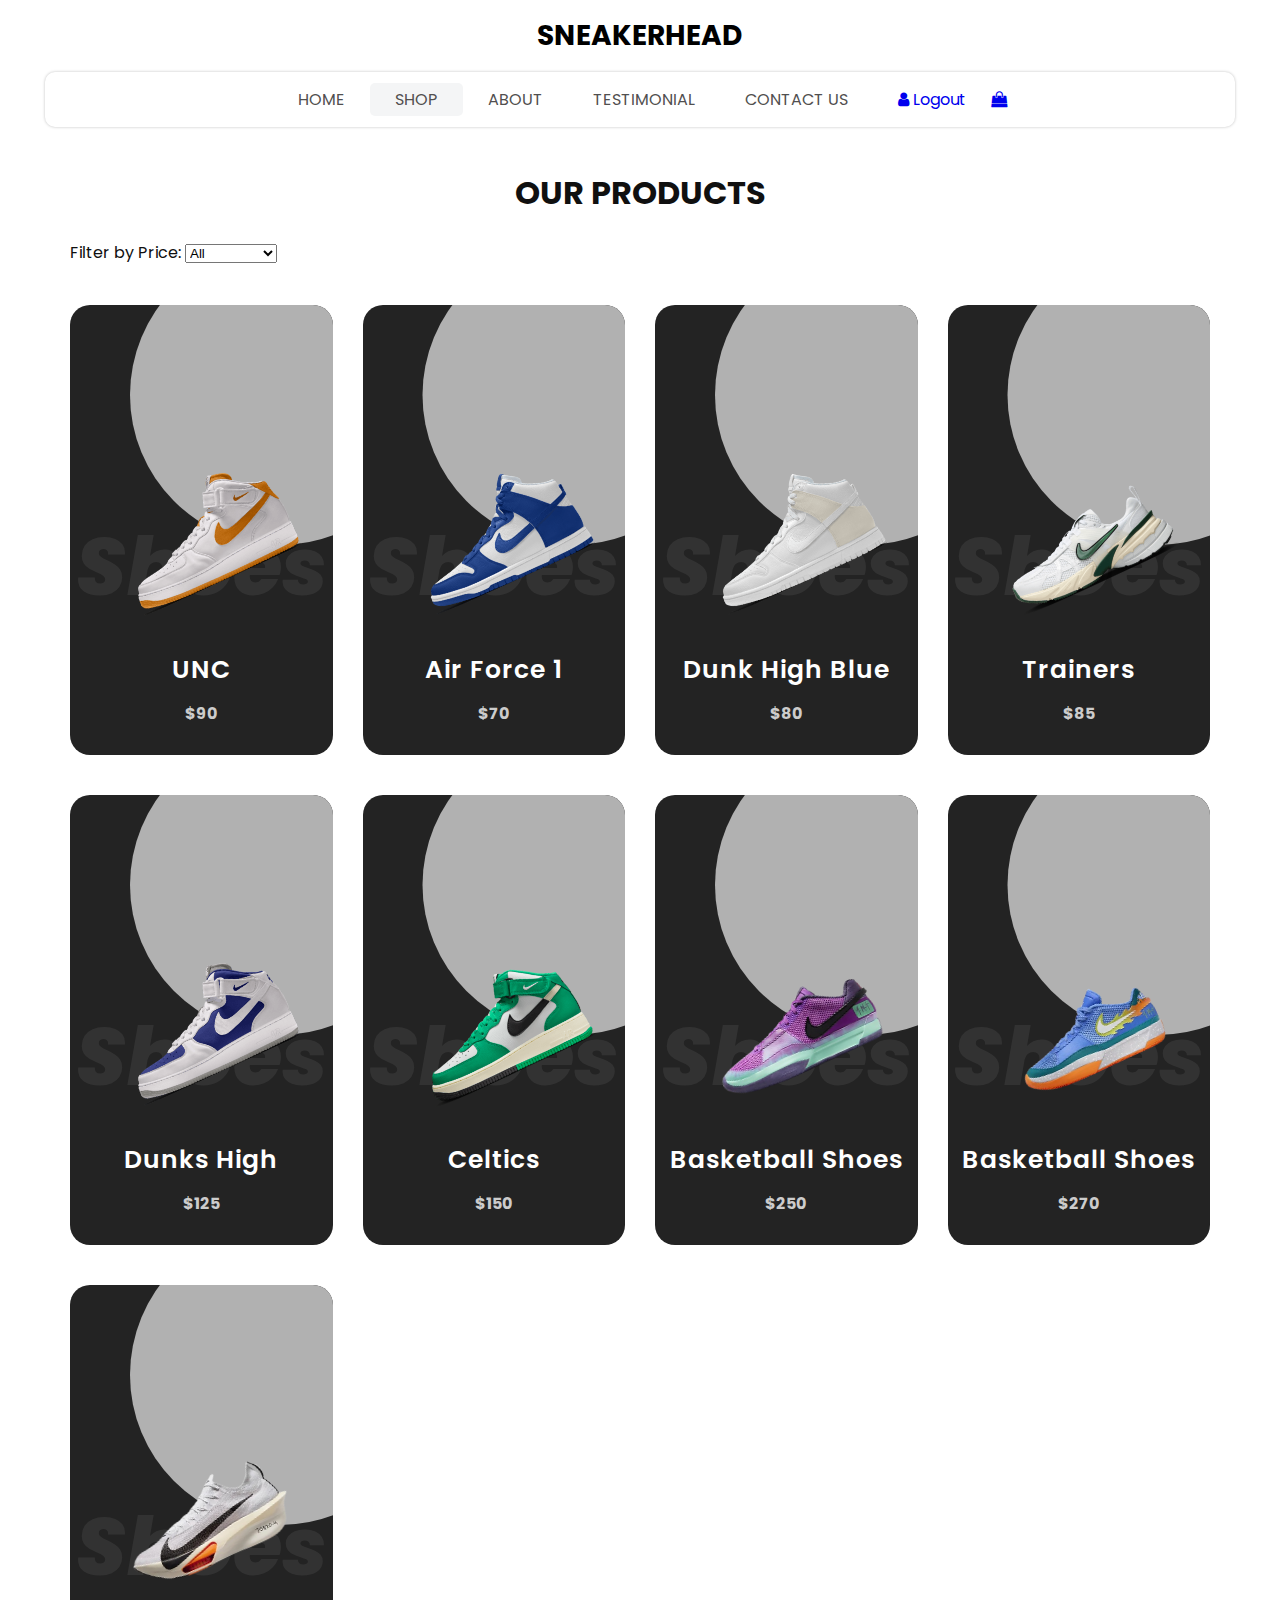
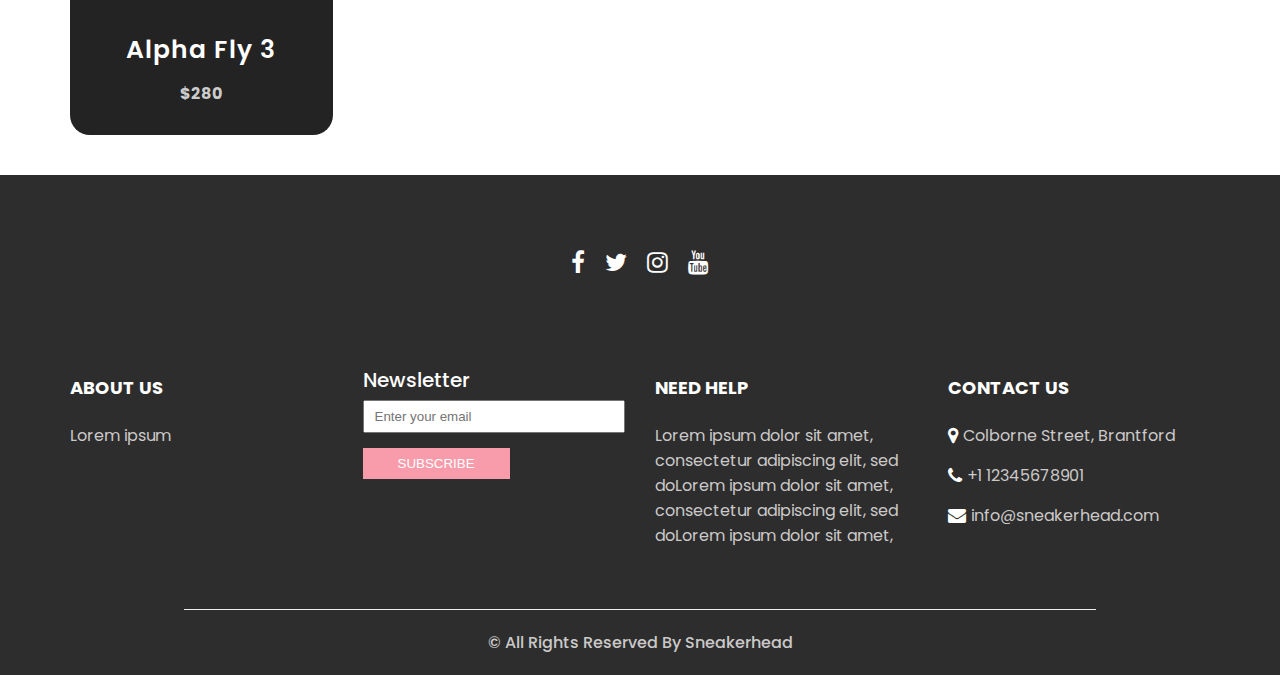
<file: shop.html>
<!DOCTYPE html>
<html>

<head>
  <!-- Basic -->
  <meta charset="utf-8" />
  <meta http-equiv="X-UA-Compatible" content="IE=edge" />
  <!-- Mobile Metas -->
  <meta name="viewport" content="width=device-width, initial-scale=1, shrink-to-fit=no" />
  <!-- Site Metas -->
  <meta name="keywords" content="" />
  <meta name="description" content="" />
  <meta name="author" content="" />
  <link rel="shortcut icon" href="images/favicon.png" type="image/x-icon">

  <title>
    Shop | Sneakerhead
  </title>

  <!-- slider stylesheet -->
  <link rel="stylesheet" href="https://cdnjs.cloudflare.com/ajax/libs/OwlCarousel2/2.3.4/assets/owl.carousel.min.css">
  <link rel="stylesheet"
    href="https://cdnjs.cloudflare.com/ajax/libs/OwlCarousel2/2.3.4/assets/owl.theme.default.min.css">

  <!-- Custom styles for this template -->
  <link href="css/style.css" rel="stylesheet" />
  <!-- responsive style -->
  <link href="css/responsive.css" rel="stylesheet" />
</head>

<body>
  <div class="hero_area">
    <!-- header section strats -->
    <header class="header_section">
      <nav class="navbar navbar-expand-lg custom_nav-container ">
        <a class="navbar-brand" href="index.html">
          <span>
            Sneakerhead
          </span>
        </a>
        <button class="navbar-toggler" type="button" data-toggle="collapse" data-target="#navbarSupportedContent"
          aria-controls="navbarSupportedContent" aria-expanded="false" aria-label="Toggle navigation">
          <span class=""></span>
        </button>

        <div class="collapse navbar-collapse innerpage_navbar" id="navbarSupportedContent">
          <ul class="navbar-nav  ">
            <li class="nav-item ">
              <a class="nav-link" href="index.html">Home <span class="sr-only">(current)</span></a>
            </li>
            <li class="nav-item active">
              <a class="nav-link" href="shop.html">
                Shop
              </a>
            </li>
            <li class="nav-item ">
              <a class="nav-link" href="about.html">
                About
              </a>
            </li>
            <li class="nav-item">
              <a class="nav-link" href="testimonial.html">
                Testimonial
              </a>
            </li>
            <li class="nav-item">
              <a class="nav-link" href="contact.html">Contact Us</a>
            </li>
          </ul>
          <div class="user_option">
            <a href="login.html" id="logout">
              <i class="fa fa-user" aria-hidden="true"></i>
              <span>
                Logout
              </span>
            </a>
            <a href="cart.html">
              <i class="fa fa-shopping-bag" aria-hidden="true"></i>
            </a>

          </div>
        </div>
      </nav>
    </header>
    <!-- end header section -->

  </div>
  <!-- end hero area -->

  <!-- product section -->
  <section class="shop_section2 layout_padding">
    <div class="container">
      <div class="heading_container heading_center">
        <h2>Our Products</h2>
      </div>
      <div id="filter-container">
        <label for="price-filter">Filter by Price:</label>
        <select id="price-filter">
          <option value="0">All</option>
          <option value="100">Below $100</option>
          <option value="200">Below $200</option>
          <option value="300">Below $300</option>
          <!-- Add more options based on your product price range -->
        </select>
      </div>
      <div id="product-container" class="row"></div>
    </div>
  </section>





  <!-- end product section -->

  <!-- info section -->

  <section class="info_section  layout_padding2-top">
    <div class="social_container">
      <div class="social_box">
        <a href="">
          <i class="fa fa-facebook" aria-hidden="true"></i>
        </a>
        <a href="">
          <i class="fa fa-twitter" aria-hidden="true"></i>
        </a>
        <a href="">
          <i class="fa fa-instagram" aria-hidden="true"></i>
        </a>
        <a href="">
          <i class="fa fa-youtube" aria-hidden="true"></i>
        </a>
      </div>
    </div>
    <div class="info_container ">
      <div class="container">
        <div class="row">
          <div class="col-3">
            <h6>
              ABOUT US
            </h6>
            <p>
              Lorem ipsum
            </p>
          </div>
          <div class="col-3">
            <div class="info_form ">
              <h5>
                Newsletter
              </h5>
              <form action="#">
                <input type="email" placeholder="Enter your email">
                <button>
                  Subscribe
                </button>
              </form>
            </div>
          </div>
          <div class="col-3">
            <h6>
              NEED HELP
            </h6>
            <p>
              Lorem ipsum dolor sit amet, consectetur adipiscing elit, sed doLorem ipsum dolor sit amet, consectetur
              adipiscing elit, sed doLorem ipsum dolor sit amet,
            </p>
          </div>
          <div class="col-3">
            <h6>
              CONTACT US
            </h6>
            <div class="info_link-box">
              <a href="">
                <i class="fa fa-map-marker" aria-hidden="true"></i>
                <span> Colborne Street, Brantford </span>
              </a>
              <a href="">
                <i class="fa fa-phone" aria-hidden="true"></i>
                <span>+1 12345678901</span>
              </a>
              <a href="">
                <i class="fa fa-envelope" aria-hidden="true"></i>
                <span> info@sneakerhead.com</span>
              </a>
            </div>
          </div>
        </div>
      </div>
    </div>
    <!-- footer section -->
    <footer class=" footer_section">
      <div class="container">
        <p>
          &copy; <span id="displayYear"></span> All Rights Reserved By Sneakerhead
        </p>
      </div>
    </footer>
    <!-- footer section -->

  </section>

  <!-- end info section -->


  <script src="js/jquery-3.4.1.min.js"></script>
  <script src="https://cdnjs.cloudflare.com/ajax/libs/OwlCarousel2/2.3.4/owl.carousel.min.js"></script>
  <script src="js/custom.js"></script>
  <script src="js/products.js"></script>

</body>

</html>
</file>
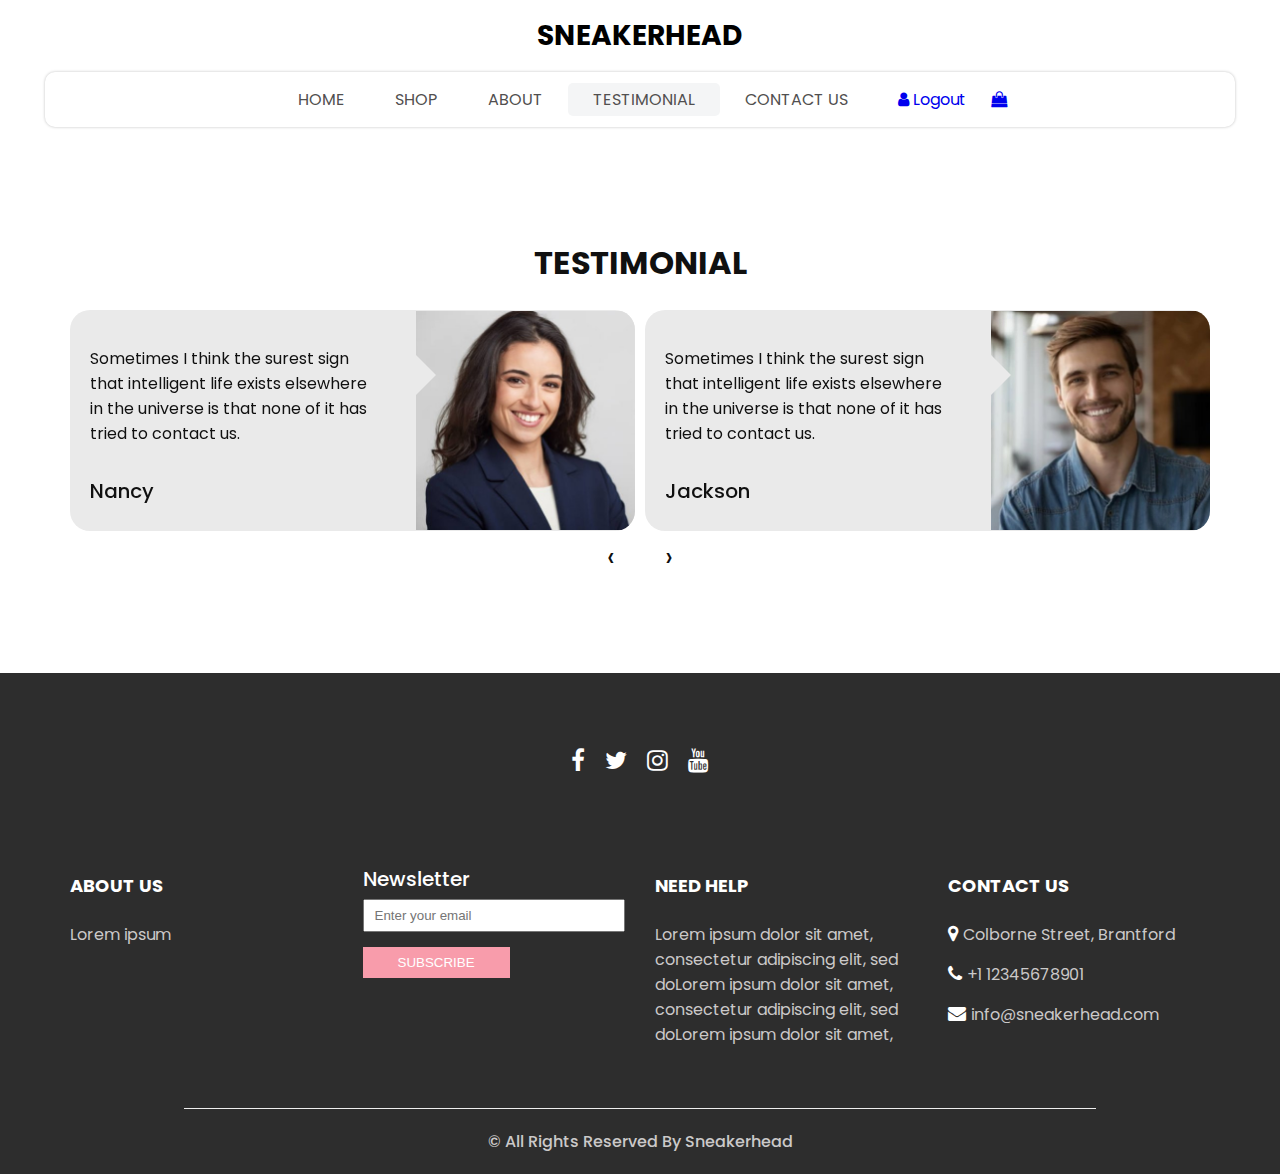
<file: testimonial.html>
<!DOCTYPE html>
<html>

<head>
  <!-- Basic -->
  <meta charset="utf-8" />
  <meta http-equiv="X-UA-Compatible" content="IE=edge" />
  <!-- Mobile Metas -->
  <meta name="viewport" content="width=device-width, initial-scale=1, shrink-to-fit=no" />
  <!-- Site Metas -->
  <meta name="keywords" content="" />
  <meta name="description" content="" />
  <meta name="author" content="" />
  <link rel="shortcut icon" href="images/favicon.png" type="image/x-icon">

  <title>
    Contact Us| Sneakerhead
  </title>

  <!-- slider stylesheet -->
  <link rel="stylesheet" href="https://cdnjs.cloudflare.com/ajax/libs/OwlCarousel2/2.3.4/assets/owl.carousel.min.css">
  <link rel="stylesheet"
    href="https://cdnjs.cloudflare.com/ajax/libs/OwlCarousel2/2.3.4/assets/owl.theme.default.min.css">


  <!-- Custom styles for this template -->
  <link href="css/style.css" rel="stylesheet" />
  <!-- responsive style -->
  <link href="css/responsive.css" rel="stylesheet" />
</head>

<body>
  <div class="hero_area">
    <!-- header section strats -->
    <header class="header_section">
      <nav class="navbar navbar-expand-lg custom_nav-container ">
        <a class="navbar-brand" href="index.html">
          <span>
            Sneakerhead
          </span>
        </a>
        <button class="navbar-toggler" type="button" data-toggle="collapse" data-target="#navbarSupportedContent"
          aria-controls="navbarSupportedContent" aria-expanded="false" aria-label="Toggle navigation">
          <span class=""></span>
        </button>

        <div class="collapse navbar-collapse innerpage_navbar" id="navbarSupportedContent">
          <ul class="navbar-nav  ">
            <li class="nav-item ">
              <a class="nav-link" href="index.html">Home <span class="sr-only">(current)</span></a>
            </li>
            <li class="nav-item">
              <a class="nav-link" href="shop.html">
                Shop
              </a>
            </li>
            <li class="nav-item">
              <a class="nav-link" href="about.html">
                About
              </a>
            </li>
            <li class="nav-item active">
              <a class="nav-link" href="testimonial.html">
                Testimonial
              </a>
            </li>
            <li class="nav-item ">
              <a class="nav-link" href="contact.html">Contact Us</a>
            </li>
          </ul>
          <div class="user_option">
            <a href="login.html" id="logout">
              <i class="fa fa-user" aria-hidden="true"></i>
              <span>
                Logout
              </span>
            </a>
            <a href="cart.html">
              <i class="fa fa-shopping-bag" aria-hidden="true"></i>
            </a>

          </div>
        </div>
      </nav>
    </header>
    <!-- end header section -->

  </div>
  <!-- end hero area -->

  <section class="client_section layout_padding">
    <div class="container">
      <div class="heading_container heading_center">
        <h2>
          Testimonial
        </h2>
      </div>
    </div>
    <div class="container px-0">
      <div class="owl-carousel owl-theme" id="testimonial-owl-carousel-page">
        <div class="item">
          <div class="profile">
            <div class="profile-content">
              <p>Sometimes I think the surest sign that intelligent life exists elsewhere in the universe is that none
                of it has tried to contact us.</p>
              <div class="author">
                <h5>Nancy </h5>
              </div>
            </div>
            <div class="profile-img">
              <img src="images/profile3.jpg" alt="sq-sample10" />
            </div>

          </div>
        </div>
        <div class="item">
          <div class="profile">
            <div class="profile-content">
              <p>Sometimes I think the surest sign that intelligent life exists elsewhere in the universe is that none
                of it has tried to contact us.</p>
              <div class="author">
                <h5>Jackson</h5>
              </div>
            </div>
            <div class="profile-img">
              <img src="images/profile4.jpg" alt="sq-sample10" />
            </div>
          </div>
        </div>
        <div class="item">
          <div class="profile">
            <div class="profile-content">
              <p>Sometimes I think the surest sign that intelligent life exists elsewhere in the universe is that none
                of it has tried to contact us.</p>
              <div class="author">
                <h5>Morgan</h5>
              </div>
            </div>
            <div class="profile-img">
              <img src="images/profile2.jpg" alt="sq-sample10" />
            </div>
          </div>
        </div>

      </div>
    </div>
  </section>

  <!-- info section -->

  <section class="info_section  layout_padding2-top">
    <div class="social_container">
      <div class="social_box">
        <a href="">
          <i class="fa fa-facebook" aria-hidden="true"></i>
        </a>
        <a href="">
          <i class="fa fa-twitter" aria-hidden="true"></i>
        </a>
        <a href="">
          <i class="fa fa-instagram" aria-hidden="true"></i>
        </a>
        <a href="">
          <i class="fa fa-youtube" aria-hidden="true"></i>
        </a>
      </div>
    </div>
    <div class="info_container ">
      <div class="container">
        <div class="row">
          <div class="col-3">
            <h6>
              ABOUT US
            </h6>
            <p>
              Lorem ipsum
            </p>
          </div>
          <div class="col-3">
            <div class="info_form ">
              <h5>
                Newsletter
              </h5>
              <form action="#">
                <input type="email" placeholder="Enter your email">
                <button>
                  Subscribe
                </button>
              </form>
            </div>
          </div>
          <div class="col-3">
            <h6>
              NEED HELP
            </h6>
            <p>
              Lorem ipsum dolor sit amet, consectetur adipiscing elit, sed doLorem ipsum dolor sit amet, consectetur
              adipiscing elit, sed doLorem ipsum dolor sit amet,
            </p>
          </div>
          <div class="col-3">
            <h6>
              CONTACT US
            </h6>
            <div class="info_link-box">
              <a href="">
                <i class="fa fa-map-marker" aria-hidden="true"></i>
                <span> Colborne Street, Brantford </span>
              </a>
              <a href="">
                <i class="fa fa-phone" aria-hidden="true"></i>
                <span>+1 12345678901</span>
              </a>
              <a href="">
                <i class="fa fa-envelope" aria-hidden="true"></i>
                <span> info@sneakerhead.com</span>
              </a>
            </div>
          </div>
        </div>
      </div>
    </div>
    <!-- footer section -->
    <footer class=" footer_section">
      <div class="container">
        <p>
          &copy; <span id="displayYear"></span> All Rights Reserved By Sneakerhead
        </p>
      </div>
    </footer>
    <!-- footer section -->

  </section>

  <!-- end info section -->


  <script src="js/jquery-3.4.1.min.js"></script>
  <script src="https://cdnjs.cloudflare.com/ajax/libs/OwlCarousel2/2.3.4/owl.carousel.min.js"></script>
  <script src="js/custom.js"></script>

</body>

</html>
</file>
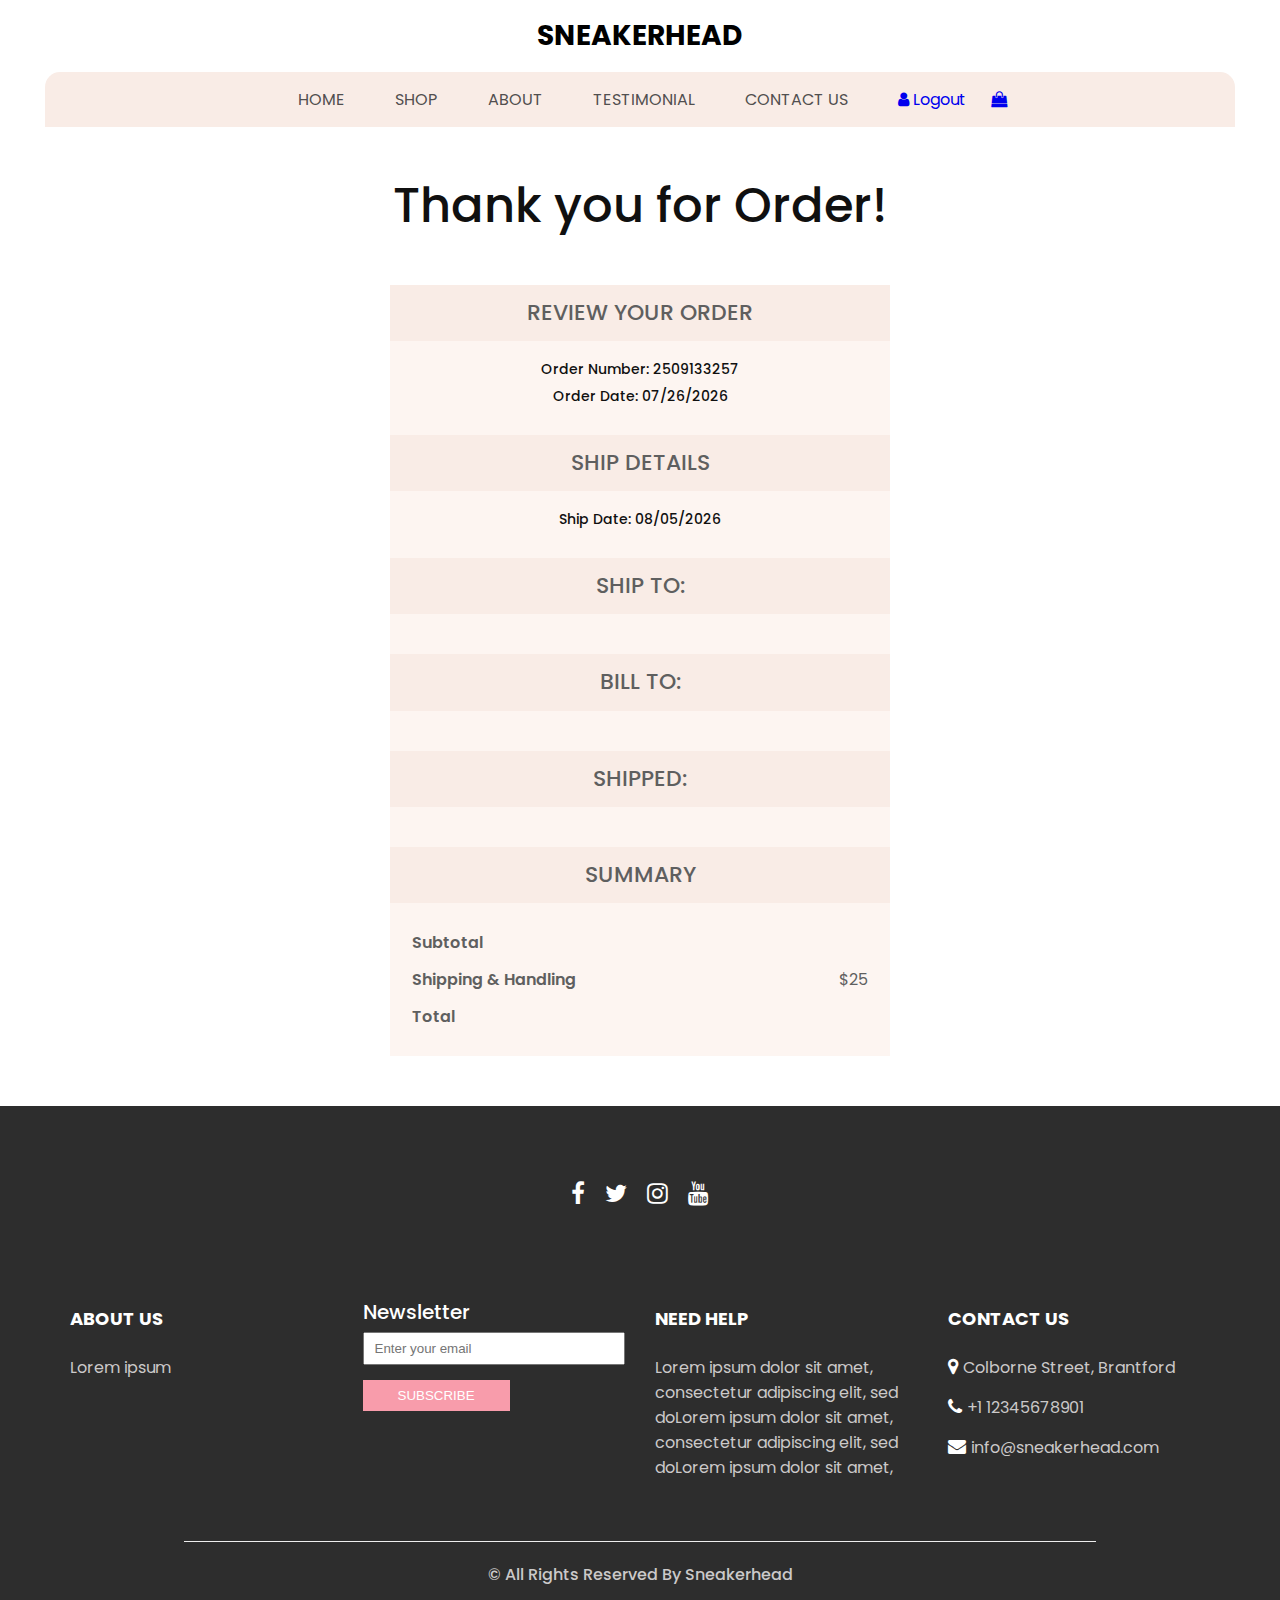
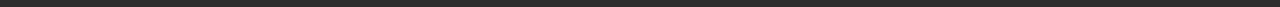
<file: thankyou.html>
<!DOCTYPE html>
<html>

<head>
  <!-- Basic -->
  <meta charset="utf-8" />
  <meta http-equiv="X-UA-Compatible" content="IE=edge" />
  <!-- Mobile Metas -->
  <meta name="viewport" content="width=device-width, initial-scale=1, shrink-to-fit=no" />
  <!-- Site Metas -->
  <meta name="keywords" content="" />
  <meta name="description" content="" />
  <meta name="author" content="" />
  <link rel="shortcut icon" href="images/favicon.png" type="image/x-icon">

  <title>
    Why Us | Sneakerhead
  </title>

  <!-- slider stylesheet -->
  <link rel="stylesheet" type="text/css"
    href="https://cdnjs.cloudflare.com/ajax/libs/OwlCarousel2/2.3.4/assets/owl.carousel.min.css" />

  <!-- Custom styles for this template -->
  <link href="css/style.css" rel="stylesheet" />
  <!-- responsive style -->
  <link href="css/responsive.css" rel="stylesheet" />
</head>

<body>
  <div class="hero_area">
    <!-- header section strats -->
    <header class="header_section">
      <nav class="navbar navbar-expand-lg custom_nav-container ">
        <a class="navbar-brand" href="index.html">
          <span>
            SNEAKERHEAD
          </span>
        </a>
        <button class="navbar-toggler" type="button" data-toggle="collapse" data-target="#navbarSupportedContent"
          aria-controls="navbarSupportedContent" aria-expanded="false" aria-label="Toggle navigation">
          <span class=""></span>
        </button>

        <div class="collapse navbar-collapse" id="navbarSupportedContent">
          <ul class="navbar-nav  ">
            <li class="nav-item">
              <a class="nav-link" href="index.html">Home </a>
            </li>
            <li class="nav-item">
              <a class="nav-link" href="shop.html">
                Shop
              </a>
            </li>
            <li class="nav-item ">
              <a class="nav-link" href="about.html">
                About
              </a>
            </li>
            <li class="nav-item">
              <a class="nav-link" href="testimonial.html">
                Testimonial
              </a>
            </li>
            <li class="nav-item">
              <a class="nav-link" href="contact.html">Contact Us</a>
            </li>
          </ul>
          <div class="user_option">
            <a href="login.html" id="logout">
              <i class="fa fa-user" aria-hidden="true"></i>
              <span>
                Logout
              </span>
            </a>
            <a href="cart.html">
              <i class="fa fa-shopping-bag" aria-hidden="true"></i>
            </a>

          </div>
        </div>
      </nav>
    </header>
    <!-- end header section -->

  </div>
  <!-- end hero area -->

  <div>
    <div>
      <div class="order_box_wrapper">
        <h2 class="thankyou_title">Thank you for Order!</h2>
        <div class="ship_box">
          <h3 class="table_title">Review Your Order</h3>
          <h6 id="order_number">Order Number: <span></span></h6>
          <h6 id="order_date">Order Date: <span></span></h6>
        </div>
        <div class="ship_box">
          <h3 class="table_title">Ship Details</h3>
          <h6 id="ship_date">Ship Date: <span></span></h6>
        </div>
        <div class="ship_box">
          <h3 class="table_title">Ship To:</h3>
          <div id="billing_address"></div>
        </div>
        <div class="ship_box">
          <h3 class="table_title">Bill To:</h3>
          <div id="ship_address"></div>
        </div>
        <div class="ship_box">
          <h3 class="table_title">Shipped:</h3>
          <div id="shipped_data"></div>
        </div>
        <div class="ship_box">
          <h3 class="table_title">Summary</h3>
          <table class="total_table">
            <tbody>
              <tr>
                <td>Subtotal</td>
                <td id="subtotal"></td>
              </tr>
              <tr>
                <td>Shipping & Handling</td>
                <td>$25</td>
              </tr>
              <tr>
                <td>Total</td>
                <td id="final_total"></td>
              </tr>
            </tbody>
          </table>
        </div>
      </div>
    </div>
  </div>

  <!-- info section -->

  <section class="info_section  layout_padding2-top">
    <div class="social_container">
      <div class="social_box">
        <a href="">
          <i class="fa fa-facebook" aria-hidden="true"></i>
        </a>
        <a href="">
          <i class="fa fa-twitter" aria-hidden="true"></i>
        </a>
        <a href="">
          <i class="fa fa-instagram" aria-hidden="true"></i>
        </a>
        <a href="">
          <i class="fa fa-youtube" aria-hidden="true"></i>
        </a>
      </div>
    </div>
    <div class="info_container ">
      <div class="container">
        <div class="row">
          <div class="col-3">
            <h6>
              ABOUT US
            </h6>
            <p>
              Lorem ipsum
            </p>
          </div>
          <div class="col-3">
            <div class="info_form ">
              <h5>
                Newsletter
              </h5>
              <form action="#">
                <input type="email" placeholder="Enter your email">
                <button>
                  Subscribe
                </button>
              </form>
            </div>
          </div>
          <div class="col-3">
            <h6>
              NEED HELP
            </h6>
            <p>
              Lorem ipsum dolor sit amet, consectetur adipiscing elit, sed doLorem ipsum dolor sit amet, consectetur
              adipiscing elit, sed doLorem ipsum dolor sit amet,
            </p>
          </div>
          <div class="col-3">
            <h6>
              CONTACT US
            </h6>
            <div class="info_link-box">
              <a href="">
                <i class="fa fa-map-marker" aria-hidden="true"></i>
                <span> Colborne Street, Brantford </span>
              </a>
              <a href="">
                <i class="fa fa-phone" aria-hidden="true"></i>
                <span>+1 12345678901</span>
              </a>
              <a href="">
                <i class="fa fa-envelope" aria-hidden="true"></i>
                <span> info@sneakerhead.com</span>
              </a>
            </div>
          </div>
        </div>
      </div>
    </div>
    <!-- footer section -->
    <footer class=" footer_section">
      <div class="container">
        <p>
          &copy; <span id="displayYear"></span> All Rights Reserved By Sneakerhead
        </p>
      </div>
    </footer>
    <!-- footer section -->

  </section>

  <!-- end info section -->


  <script src="js/jquery-3.4.1.min.js"></script>
  <script src="https://cdnjs.cloudflare.com/ajax/libs/OwlCarousel2/2.3.4/owl.carousel.min.js"></script>
  <script src="js/custom.js"></script>
  <script src="js/products.js"></script>
  <script src="js/cart.js"></script>
  <script src="js/checkout.js"></script>
  <script src="js/thankyou.js"></script>

</body>

</html>
</file>
<file: css/responsive.css>
@media (max-width: 1120px) {
    .saving_section .detail-box {
        padding: 0;
    }
}

@media (max-width: 992px) {
    .user_option {
        justify-content: center;
        margin-left: 0;
        margin-top: 10px;

    }

    .custom_nav-container {
        flex-direction: row;
    }

    .custom_nav-container .navbar-nav {
        align-items: center;
    }

    #navbarSupportedContent .navbar-nav .nav-link {
        margin: 5px 0;
    }

    .slider_section .detail-box {
        padding-left: 0;
    }

    .slider_section .detail-box h1 {
        font-size: 3rem;
    }

    .slider_section .img-box {
        padding: 0;
    }

    .saving_section .row {
        flex-direction: column-reverse;
    }

    .saving_section .detail-box {

        margin-bottom: 30px;
    }

    .client_section .box {
        margin: 15px 25px;
    }

    .client_section .carousel_btn-box {
        display: flex;
        justify-content: center;
        margin-top: 45px;
    }

    .client_section .carousel-control-prev,
    .client_section .carousel-control-next {
        position: unset;
        margin: 0 2.5px;
        width: 45px;
        height: 45px;
    }
}

@media (max-width: 768px) {
    .hero_area {
        padding: 0 25px;
    }

    .slider_section .img-box {
        margin-bottom: 45px;
    }

    .saving_section,
    .gift_section {
        padding-left: 25px;
        padding-right: 25px;
    }

    .gift_section .box {
        padding: 45px 0;
    }

    .gift_section .img-box {
        padding: 0 15px;
        margin-bottom: 45px;
    }

    .info_section .row>div {
        text-align: center;
        display: flex;
        flex-direction: column;
        align-items: center;

    }

    .info_section {
        margin: 0 25px 25px;
    }


}

@media (max-width: 576px) {
    .contact_section {
        padding-left: 25px;
        padding-right: 25px;
    }
}

@media (max-width: 480px) {

    .saving_section .detail-box,
    .gift_section .detail-box {
        padding: 0 5px;
    }
}

@media (max-width: 420px) {}

@media (max-width: 376px) {}

@media (min-width: 1200px) {
    .container {
        max-width: 1170px;
    }
}
</file>
<file: css/style.css>
@import url("https://fonts.googleapis.com/css2?family=Poppins:wght@300;400;500;600;700&display=swap");
@import url("font-awesome.min.css");
* {
  box-sizing: border-box;
}
body {
  font-family: "poppins", sans-serif;
  color: #101010;
  background-color: #ffffff;
  margin: 0;
}

.layout_padding {
  padding-top: 90px;
  padding-bottom: 90px;
}

.layout_padding2 {
  padding-top: 45px;
  padding-bottom: 45px;
}

.layout_padding2-top {
  padding-top: 45px;
}

.layout_padding2-bottom {
  padding-bottom: 45px;
}

.layout_padding-top {
  padding-top: 90px;
}

.layout_padding-bottom {
  padding-bottom: 90px;
}

.heading_container {
  display: flex;
  -webkit-box-orient: vertical;
  -webkit-box-direction: normal;
  -ms-flex-direction: column;
  flex-direction: column;
}

.heading_container h2 {
  text-transform: uppercase;
  font-weight: bold;
}

.heading_container h2 span {
  color: #f89cab;
}

.heading_container.heading_center {
  -webkit-box-align: center;
  -ms-flex-align: center;
  align-items: center;
  text-align: center;
}

/*header section*/
.hero_area {
  padding: 0 45px;
}

.hero_area.sub_pages {
  height: auto;
}

#navbarSupportedContent {
  width: 100%;
  background-color: #f9ece6;
  -webkit-box-pack: center;
  -ms-flex-pack: center;
  justify-content: center;
  padding: 10px 0;
  border-radius: 15px 15px 0 0;
}

#navbarSupportedContent.innerpage_navbar {
  background-color: white;
  border-radius: 10px;
  -webkit-box-shadow: 0 0 3px 0 rgba(0, 0, 0, 0.25);
  box-shadow: 0 0 3px 0 rgba(0, 0, 0, 0.25);
}

#navbarSupportedContent.innerpage_navbar .nav-item.active .nav-link {
  background-color: #f4f5f6;
}

#navbarSupportedContent .navbar-nav .nav-link {
  padding: 5px 25px;
  color: #514f4f;
  text-align: center;
  text-transform: uppercase;
  border-radius: 5px;
}

#navbarSupportedContent .nav-item.active .nav-link {
  background-color: #ffffff;
}

a,
a:hover,
a:focus {
  text-decoration: none;
}

a:hover,
a:focus {
  color: initial;
}

.btn,
.btn:focus {
  outline: none !important;
  -webkit-box-shadow: none;
  box-shadow: none;
}

.navbar-brand {
  margin: 15px 0;
  padding: 0;
}

.navbar-brand span {
  font-size: 28px;
  font-weight: bold;
  color: #000000;
  text-transform: uppercase;
  margin: 0;
  padding: 0;
}

.custom_nav-container .nav_search-btn {
  padding: 0;
  border: none;
}

.custom_nav-container {
  z-index: 99999;
  padding: 0;
  -webkit-box-orient: vertical;
  -webkit-box-direction: normal;
  -ms-flex-direction: column;
  flex-direction: column;
  -webkit-box-align: center;
  -ms-flex-align: center;
  align-items: center;
}

.custom_nav-container .navbar-toggler {
  outline: none;
  display: none;
}

.custom_nav-container .navbar-toggler {
  outline: none;
}

.navbar {
  position: relative;

  display: flex;
  -ms-flex-wrap: wrap;
  flex-wrap: wrap;
  -ms-flex-align: center;
  align-items: center;
  -ms-flex-pack: justify;
  justify-content: space-between;
}

.navbar-brand {
  display: inline-block;
  font-size: 1.25rem;
  line-height: inherit;
  white-space: nowrap;
}

.navbar-brand:hover,
.navbar-brand:focus {
  text-decoration: none;
}

.navbar-nav {
  display: flex;

  padding-left: 0;
  margin-bottom: 0;
  list-style: none;
  margin-top: 0;
}

.navbar-nav .nav-link {
  padding-right: 0;
  padding-left: 0;
}

.navbar-nav .dropdown-menu {
  position: static;
  float: none;
}

.navbar-text {
  display: inline-block;
  padding-top: 0.5rem;
  padding-bottom: 0.5rem;
}

.navbar-collapse {
  -ms-flex-preferred-size: 100%;
  flex-basis: 100%;
  -ms-flex-positive: 1;
  flex-grow: 1;
  -ms-flex-align: center;
  align-items: center;
  display: flex;
}

.navbar-toggler {
  padding: 0.25rem 0.75rem;
  font-size: 1.25rem;
  line-height: 1;
  background-color: transparent;
  border: 1px solid transparent;
  border-radius: 0.25rem;
}

.navbar-toggler:hover,
.navbar-toggler:focus {
  text-decoration: none;
}

.navbar-toggler-icon {
  display: inline-block;
  width: 1.5em;
  height: 1.5em;
  vertical-align: middle;
  content: "";
  background: no-repeat center center;
  background-size: 100% 100%;
}

.user_option {
  display: flex;
  gap: 25px;
  display: flex;
  -webkit-box-align: center;
  -ms-flex-align: center;
  align-items: center;
  margin-left: 25px;
}
.slider_section .slider_container {
  color: #fefefe;
  background-color: #000000;
  background-color: #f89cab;
  padding: 25px;
  border-radius: 0 0 15px 15px;
}
.carousel {
  position: relative;
}
.row {
  display: flex;
  -ms-flex-wrap: wrap;
  flex-wrap: wrap;
  margin-right: -15px;
  margin-left: -15px;
}
.slider_section .row {
  -webkit-box-align: center;
  -ms-flex-align: center;
  align-items: center;
}
.container-fluid {
  width: 100%;
  padding-right: 15px;
  padding-left: 15px;
  margin-right: auto;
  margin-left: auto;
}
.slider_section .detail-box h1 {
  font-weight: bold;
  font-size: 3.5rem;
  margin-bottom: 10px;
}
.slider_section .detail-box a {
  display: inline-block;
  padding: 10px 40px;
  background-color: #db4566;
  color: #ffffff;
  border: 1px solid #db4566;
  border-radius: 5px;
  -webkit-transition: all 0.3s;
  transition: all 0.3s;
  margin-top: 25px;
  text-transform: uppercase;
}
.slider_section .detail-box a:hover {
  background-color: transparent;
  color: #db4566;
}
.col-1,
.col-2,
.col-3,
.col-4,
.col-5,
.col-6,
.col-7,
.col-8,
.col-9,
.col-10,
.col-11,
.col-12 {
  position: relative;
  width: 100%;
  padding-right: 15px;
  padding-left: 15px;
}
.col-7 {
  flex: 0 0 58.333333%;
  max-width: 58.333333%;
}
.col-5 {
  flex: 0 0 41.666667%;
  max-width: 41.666667%;
}
.col-3 {
  flex: 0 0 25%;
  max-width: 25%;
}
.col-6 {
  flex: 0 0 50%;
  max-width: 50%;
}
.col-4 {
  flex: 0 0 33.333333%;
  max-width: 33.333333%;
}
.slider_section .detail-box {
  padding-left: 45px;
  margin: 45px 0;
}
.slider_section .img-box {
  display: flex;
  justify-content: center;
  padding: 45px;
}
#navbarSupportedContent {
  padding: 15px 0;
}
.slider_section .carousel_btn-box {
  display: flex;
  background-color: #ffffff;
  -webkit-box-align: center;
  -ms-flex-align: center;
  align-items: center;
  position: absolute;
  bottom: -25px;
  left: 5%;
  padding: 7px 10px;
  border-radius: 5px 5px 0 0;
}
.slider_section .carousel_btn-box .carousel-control-prev,
.slider_section .carousel_btn-box .carousel-control-next {
  position: unset;
  height: 25px;
  width: 25px;
  background-repeat: no-repeat;
  opacity: 1;
  background-position: center;
  color: #000000;
  font-size: 14px;
}
.carousel-control-prev,
.carousel-control-next {
  position: absolute;
  top: 0;
  bottom: 0;
  z-index: 1;
  display: flex;
  -ms-flex-align: center;
  align-items: center;
  -ms-flex-pack: center;
  justify-content: center;
  width: 15%;
  color: #fff;
  text-align: center;
  opacity: 0.5;
  transition: opacity 0.15s ease;
}
.slider_section .carousel_btn-box img {
  margin: 0 10px;
}
.heading_container h2 {
  text-transform: uppercase;
  font-weight: bold;
}
h2 {
  font-size: 2rem;
}
.container {
  width: 100%;
  padding-right: 15px;
  padding-left: 15px;
  margin-right: auto;
  margin-left: auto;
}
.shop_section .box .img-box {
  display: flex;
  -webkit-box-pack: center;
  -ms-flex-pack: center;
  justify-content: center;
  -webkit-box-align: center;
  -ms-flex-align: center;
  align-items: center;
  padding: 15px 30px;
  height: 200px;
}

.shop_section .box .img-box img {
  max-width: 100%;
}
.shop_section .box a {
  color: #000000;
}
.shop_section .box {
  background-color: #eeeeee;
  position: relative;
  padding: 10px;
  margin-top: 25px;
  border-radius: 20px;
}
.shop_section .col-3 {
  padding: 0 1%;
}
.shop_section .box .detail-box {
  display: flex;
  -webkit-box-pack: justify;
  -ms-flex-pack: justify;
  justify-content: space-between;
}
.shop_section .box .detail-box h6 span {
  color: #db4f66;
}
.shop_section .box .new {
  width: 50px;
  height: 50px;
  position: absolute;
  top: 10px;
  left: 10px;
  background-color: #ffffff;

  display: flex;
  -webkit-box-pack: center;
  -ms-flex-pack: center;
  justify-content: center;
  -webkit-box-align: center;
  -ms-flex-align: center;
  align-items: center;
  border-radius: 100%;
  font-size: 15px;
}
h6 {
  font-size: 1rem;
  font-weight: 500;
  line-height: 1.2;
}
.detail-box h6 {
  margin: 0 0 0.4em 0;
}
.shop_section .btn-box {
  display: flex;
  -webkit-box-pack: center;
  -ms-flex-pack: center;
  justify-content: center;
  margin-top: 45px;
}
.shop_section .btn-box a {
  display: inline-block;
  padding: 10px 40px;
  background-color: #f16179;
  color: #ffffff;
  border: 1px solid #f16179;
  border-radius: 5px;
  -webkit-transition: all 0.3s;
  transition: all 0.3s;
}
.saving_section {
  padding-left: 45px;
  padding-right: 45px;
}
.saving_section .box {
  padding-top: 45px;
  background-color: #7fd7eb;
  color: #ffffff;
  border-radius: 15px;
}
.saving_section .img-box {
  padding: 15px 0 0 25px;
}
.saving_section .img-box img {
  width: 100%;
}
img {
  vertical-align: middle;
  border-style: none;
}
.saving_section .detail-box {
  padding: 0 25px;
}
.saving_section .detail-box p {
  margin-top: 5px;
}
.saving_section .detail-box .btn-box {
  display: flex;
  -ms-flex-wrap: wrap;
  flex-wrap: wrap;
  margin: 35px -5px 0;
}
.saving_section .detail-box .btn-box .btn1 {
  display: inline-block;
  padding: 10px 0;
  background-color: #109dbd;
  color: #ffffff;
  border: 1px solid #109dbd;
  border-radius: 0;
  -webkit-transition: all 0.3s;
  transition: all 0.3s;
}
.saving_section .detail-box .btn-box .btn2 {
  display: inline-block;
  padding: 10px 0;
  background-color: #ffffff;
  color: #000000;
  border: 1px solid #ffffff;
  border-radius: 0;
  -webkit-transition: all 0.3s;
  transition: all 0.3s;
}

h1,
h2,
h3,
h4,
h5,
h6,
.h1,
.h2,
.h3,
.h4,
.h5,
.h6 {
  margin-bottom: 0.5rem;
  font-weight: 500;
  line-height: 1.2;
}
.saving_section .detail-box .btn-box a {
  width: 165px;
  text-align: center;
  margin: 5px;
}
.b-details {
  display: flex;
  align-items: center;
}
.why_section .box {
  text-align: center;
  margin-top: 45px;
  background-color: #f9f8f7;
  padding: 25px;
  border-radius: 5px;
}
.why_section .box .img-box {
  margin-bottom: 15px;
}
h5,
.h5 {
  font-size: 1.25rem;
}
.gift_section .img-box img {
  width: 100%;
}
.gift_section .img-box {
  padding: 60px 0 60px 25px;
}
.gift_section .box {
  background-color: #6929a5;
  border-radius: 15px;
  color: #ffffff;
}
.gift_section {
  padding-left: 45px;
  padding-right: 45px;
}
.gift_section .detail-box .btn-box .btn1 {
  display: inline-block;
  padding: 10px 0;
  background-color: #ffffff;
  color: #000000;
  border: 1px solid #ffffff;
  border-radius: 0;
  -webkit-transition: all 0.3s;
  transition: all 0.3s;
}
.gift_section .detail-box .btn-box a {
  width: 165px;
  text-align: center;
  margin: 5px;
}
.gift_section .detail-box .btn-box .btn2 {
  display: inline-block;
  padding: 10px 0;
  background-color: #9242dd;
  color: #ffffff;
  border: 1px solid #9242dd;
  border-radius: 0;
  -webkit-transition: all 0.3s;
  transition: all 0.3s;
}
.gift_section .detail-box .btn-box .btn2:hover {
  background-color: transparent;
  color: #9242dd;
}
.gift_section .detail-box .btn-box .btn1:hover {
  background-color: transparent;
  color: #ffffff;
}
.saving_section .detail-box .btn-box .btn1:hover {
  background-color: transparent;
  color: #109dbd;
}
.saving_section .detail-box .btn-box .btn2:hover {
  background-color: transparent;
  color: #ffffff;
}
.gift_section .detail-box .btn-box {
  display: flex;
  -ms-flex-wrap: wrap;
  flex-wrap: wrap;
  margin: 35px -5px 0;
}
.gift_section .detail-box p {
  margin-top: 5px;
}
.gift_section .detail-box {
  padding: 0 25px;
}
.gift_section .row {
  -webkit-box-align: center;
  -ms-flex-align: center;
  align-items: center;
}
.contact_section {
  position: relative;
}
.contact_section .heading_container {
  margin-bottom: 30px;
}
.contact_section .container-bg {
  -webkit-box-shadow: 0 0 25px 0 rgba(0, 0, 0, 0.1);
  box-shadow: 0 0 25px 0 rgba(0, 0, 0, 0.1);
}
.contact_section .row {
  -webkit-box-align: stretch;
  -ms-flex-align: stretch;
  align-items: stretch;
}
.contact_section .map_container {
  height: 100%;
  min-height: 375px;
}
.contact_section .map_container .map-responsive {
  height: 100%;
}
.contact_section form {
  padding-right: 35px;
  padding: 45px 20px;
}
.contact_section input {
  width: 100%;
  border: 1px solid #919191;
  height: 50px;
  margin-bottom: 25px;
  padding-left: 25px;
  background-color: transparent;
  outline: none;
  color: #101010;
}
.d-flex {
  display: flex !important;
}
.contact_section button {
  display: inline-block;
  padding: 12px 45px;
  background-color: #db4f66;
  color: #ffffff;
  border: 1px solid #db4f66;
  border-radius: 0;
  -webkit-transition: all 0.3s;
  transition: all 0.3s;
  display: block;
  color: #fff;
  margin: 35px auto 0 auto;
}
.client_section .heading_container {
  margin-bottom: 20px;
}
.carousel {
  position: relative;
}
.carousel-inner {
  position: relative;
  width: 100%;
  overflow: hidden;
}

.client_section .box {
  margin: 15px 45px;
  -webkit-box-shadow: 0 0 5px 0 rgba(0, 0, 0, 0.25);
  box-shadow: 0 0 5px 0 rgba(0, 0, 0, 0.25);
  padding: 25px;
}
.client_section .box .client_info {
  display: flex;
  -webkit-box-pack: justify;
  -ms-flex-pack: justify;
  justify-content: space-between;
}

.client_section .carousel-control-prev {
  left: 0;
}
.client_section .carousel-control-next {
  right: 0;
}
.client_section .carousel-control-prev,
.client_section .carousel-control-next {
  width: 45px;
  height: 125px;
  background-color: #db4f66;
  opacity: 1;
  font-size: 28px;
  font-weight: bold;
  top: 50%;
  -webkit-transform: translateY(-50%);
  transform: translateY(-50%);
}
.client_section .owl-theme .owl-nav {
  margin-top: 0px;
}
.owl-carousel .owl-nav button.owl-next,
.owl-carousel .owl-nav button.owl-prev,
.owl-carousel button.owl-dot {
  background: 0 0;
  color: inherit;
  border: none;
  padding: 0 20px !important;
  font: inherit;
  font-size: 28px;
}
.owl-theme .owl-nav [class*="owl-"]:hover {
  background: rgba(0, 0, 0, 0.3);
  color: #fff;
  text-decoration: none;
  border-radius: 40px;
}
.info_section {
  position: relative;
  background-color: #2d2d2d;
  color: #ffffff;
}
.layout_padding2-top {
  padding-top: 45px;
}
.info_section .social_container {
  -webkit-box-pack: center;
  -ms-flex-pack: center;
  justify-content: center;
  margin-top: 25px;
  margin-bottom: 30px;
}
.info_section .social_container .social_box {
  display: flex;
  -webkit-box-align: center;
  -ms-flex-align: center;
  align-items: center;
  -webkit-box-pack: center;
  -ms-flex-pack: center;
  justify-content: center;
}
.info_section .social_container .social_box a {
  margin: 0 10px;
  color: #ffffff;
  font-size: 24px;
}
.info_section .row > div {
  margin-top: 25px;
}
.info_section h6 {
  font-weight: bold;
  text-transform: uppercase;
  font-size: 18px;
  margin-bottom: 25px;
}
.info_section p {
  color: #cbc9c9;
}
h5,
.h5 {
  font-size: 1.25rem;
}
.info_section .info_form form input {
  outline: none;
  width: 100%;
  padding: 7px 10px;
}
.info_section .info_form form button {
  padding: 8px 35px;
  outline: none;
  border: none;
  color: #ffffff;
  background: #f89cab;
  margin-top: 15px;
  text-transform: uppercase;
}
.info_section p {
  color: #cbc9c9;
}
.info_section h6 {
  font-weight: bold;
  text-transform: uppercase;
  font-size: 18px;
  margin-bottom: 25px;
}
.info_section .info_link-box a {
  display: -webkit-box;
  display: -ms-flexbox;
  display: flex;
  -webkit-box-align: center;
  -ms-flex-align: center;
  align-items: center;
  margin: 15px 0;
}
.info_section a {
  text-transform: none;
}
.info_section .info_link-box a i {
  color: #ffffff;
  margin-right: 5px;
  font-size: 18px;
}
.info_section .info_link-box a span {
  color: #cbc9c9;
}
.footer_section {
  margin-top: 45px;
  font-weight: 500;
}
.footer_section p {
  padding: 20px 0;
  margin: 0 auto;
  text-align: center;
  border-top: 1.5px solid #eeeeee;
  width: 80%;
}
.owl-item {
}
.owl-theme .owl-dots,
.owl-theme .owl-nav {
  text-align: center;
  -webkit-tap-highlight-color: transparent;
}
.owl-theme .owl-dots .owl-dot {
  display: inline-block;
  zoom: 1;
}
.owl-theme .owl-dots .owl-dot span {
  width: 10px;
  height: 10px;
  margin: 5px 7px;
  background: #d6d6d6;
  display: block;
  -webkit-backface-visibility: visible;
  transition: opacity 0.2s ease;
  border-radius: 30px;
}

/* Add this CSS code to your existing style.css or create a new one */

#product-container {
  margin-top: 20px;
}

.card:hover {
  transform: scale(1.05);
}

.card img {
  max-width: 80%;
  height: auto;
  border-top-left-radius: 8px;
  border-top-right-radius: 8px;
}
.single-product-block {
  margin: 20px 0;
}
.card-title {
  font-size: 1.2rem;
  margin-bottom: 0.5rem;
}

.card-text {
  font-weight: bold;
  color: #ccc;
}

#filter-container {
  margin-top: 20px;
}

/* Optional: Add a subtle box shadow to the filter container */

.container-exp {
  position: relative;
}

.container-exp .card {
  position: relative;
  width: 100%;
  height: 450px;
  background: #232323;
  border-radius: 20px;
  overflow: hidden;
}

.container-exp .card:before {
  content: "";
  position: absolute;
  top: 0;
  left: 0;
  width: 100%;
  height: 100%;
  background: #f89cab;
  clip-path: circle(150px at 80% 20%);
  transition: 0.5s ease-in-out;
  filter: grayscale(1);
}

.container-exp .card:hover:before {
  clip-path: circle(300px at 80% -20%);
}

.container-exp .card:after {
  content: "Shoes";
  position: absolute;
  top: 45%;
  left: 0;
  right: 0;
  font-size: 5em;
  font-weight: 800;
  font-style: italic;
  color: rgb(247 155 170 / 11%);
  margin: auto;
  display: flex;
  align-items: center;
  justify-content: center;
  filter: grayscale(1);
}

.container-exp .card .imgBx {
  position: absolute;
  top: 50%;
  transform: translateY(-50%);
  z-index: 10000;
  width: 100%;
  height: 220px;
  transition: 0.5s;
}

.container-exp .card:hover .imgBx {
  top: 0%;
  transform: translateY(0%);
}

.container-exp .card .imgBx img {
  position: absolute;
  top: 50%;
  left: 50%;
  transform: translate(-50%, -50%) rotate(-25deg);
  width: 270px;
}

.container-exp .card .contentBx {
  position: absolute;
  bottom: 0;
  width: 100%;
  height: 100px;
  text-align: center;
  transition: 1s;
  z-index: 10;
}

.container-exp .card:hover .contentBx {
  height: 210px;
}

.container-exp .card .contentBx h2 {
  position: relative;
  font-weight: 600;
  letter-spacing: 1px;
  color: #fff;
  margin: 0;
  font-size: 25px;
}

.container-exp .card .contentBx .size,
.container-exp .card .contentBx .color {
  display: flex;
  justify-content: center;
  align-items: center;
  padding: 8px 20px;
  transition: 0.5s;
  opacity: 0;
  visibility: hidden;
  padding-top: 0;
  padding-bottom: 0;
}

.container-exp .card:hover .contentBx .size {
  opacity: 1;
  visibility: visible;
  transition-delay: 0.5s;
}

.container-exp .card:hover .contentBx .color {
  opacity: 1;
  visibility: visible;
  transition-delay: 0.6s;
}

#aboutusimage {
  height: 100%;
  width: 100%;
  object-fit: contain;
}
.container-exp .card .contentBx .size h3,
.container-exp .card .contentBx .color h3 {
  color: #fff;
  font-weight: 300;
  font-size: 14px;
  text-transform: uppercase;
  letter-spacing: 2px;
  margin-right: 10px;
}

.container-exp .card .contentBx .size span {
  width: 26px;
  height: 26px;
  text-align: center;
  line-height: 26px;
  font-size: 14px;
  display: inline-block;
  color: #111;
  background: #fff;
  margin: 0 5px;
  transition: 0.5s;
  color: #111;
  border-radius: 4px;
  cursor: pointer;
}

.container-exp .card .contentBx .size span:hover {
  background: #9bdc28;
}

.container-exp .card .contentBx .color span {
  width: 20px;
  height: 20px;
  background: #ff0;
  border-radius: 50%;
  margin: 0 5px;
  cursor: pointer;
}

.container-exp .card .contentBx .color span:nth-child(2) {
  background: #9bdc28;
}

.container-exp .card .contentBx .color span:nth-child(3) {
  background: #03a9f4;
}

.container-exp .card .contentBx .color span:nth-child(4) {
  background: #e91e63;
}

.container-exp .card .contentBx a.btn {
  display: inline-block;
  padding: 10px 20px;
  background: #fff;
  border-radius: 4px;
  margin-top: 10px;
  text-decoration: none;
  font-weight: 600;
  color: #111;
  opacity: 0;
  transform: translateY(50px);
  transition: 0.5s;
  margin-top: 0;
}

.container-exp .card:hover .contentBx a.btn {
  opacity: 1;
  transform: translateY(0px);
  transition-delay: 0.75s;
}

#testimonial-owl-carousel .owl-item {
}

#testimonial-owl-carousel .item {
}
.profile .profile-img {
  width: 40%;
  height: auto;
  position: relative;
}
.profile .profile-content {
  width: 60%;
  padding: 20px;
}
.profile {
  display: flex;
  gap: 16px;
  background: #eaeaea;
  border-radius: 20px;
  overflow: hidden;
  align-items: center;
}
.profile .profile-img:before {
  position: absolute;
  content: "";
  width: 0px;
  height: 0px;
  top: 20%;
  left: 0;
  border-top: 20px solid transparent;
  border-bottom: 20px solid transparent;
  border-left: 20px solid #eaeaea;
}
.shop_section2 {
  padding-top: 50px;
}

.single-product-container {
  padding: 20px;
  border-radius: 8px;
  box-shadow: 0 0 10px rgba(0, 0, 0, 0.1);
  margin-top: 20px;
}

.single-product-image {
  max-width: 100%;
  height: auto;
  border-radius: 8px;
}

.single-product-details {
  margin-top: 20px;
}

.single-product-details h2 {
  font-size: 24px;
  margin-bottom: 10px;
}

.single-product-details p {
  margin-bottom: 10px;
}

.product-img {
  position: relative;
}
.product-img::before {
  position: absolute;
  content: "";
  width: 400px;
  height: 400px;
  background: pink;
  border-radius: 200px;
  top: 0;
  left: 0;
  right: 0;
  bottom: 0;
  margin: auto;
  z-index: -1;
}

#add-to-cart-btn {
  display: inline-block;
  padding: 10px 20px;
  background: #fff;
  border-radius: 4px;
  margin-top: 10px;
  text-decoration: none;
  font-weight: 600;
  color: #111;
  border: 2px solid;
  transition: 0.5s;
}

#add-to-cart-btn:hover {
  background: #111;
  color: #fff;
  border-radius: 4px;
  border: 2px solid #111;
  transition: 0.5s;
}

.quantity-container {
  margin-top: 10px;
}

#quantity {
  width: 50px;
  padding: 5px;
  font-size: 17px;
  font-family: "Poppins";
}

.input-group {
  display: flex;
  max-width: 150px; /* Adjust the width as needed */
}

#quantity {
  text-align: center;
  border: none;
  border-top: 2px solid black;
  border-bottom: 2px solid black;
  height: 47px;
}

#add-to-cart-btn {
  margin-left: 10px; /* Adjust the margin as needed */
}

button#decrement-btn {
  border: none;
  background: #fff;
  padding: 5px;
  border-left: 2px solid #111;
  border-top: 2px solid #111;
  border-bottom: 2px solid #111;
  border-right: none;
  border-radius: 5px 0 0 5px;
  height: 47px;
  background: #ccc;
  width: 35px;
  transition: 0.2s;
}
button#increment-btn {
  border: none;
  background: #fff;
  padding: 5px;
  border-right: 2px solid #111;
  border-top: 2px solid #111;
  border-bottom: 2px solid #111;
  border-left: none;
  border-radius: 0 5px 5px 0;
  height: 47px;
  background: #ccc;
  width: 35px;
  transition: 0.2s;
}
button#decrement-btn:hover,
button#increment-btn:hover {
  background: #111;
  color: #fff;
  transition: 0.2s;
}
input::-webkit-outer-spin-button,
input::-webkit-inner-spin-button {
  -webkit-appearance: none;
}
.quantity-and-cart {
  display: flex;
}
/* Add this CSS to your existing stylesheet or create a new one */

/* Style for the cart table */
.table {
  width: 100%;
  border-collapse: collapse;
  margin-top: 20px;
}

/* Style for table header */
.table th {
  background-color: #f2f2f2;
  padding: 12px;
  text-align: left;
}

/* Style for table rows */
.table td {
  padding: 12px;
  border-bottom: 1px solid #ddd;
}

/* Style for product image in the table */
.table img {
  max-width: 50px;
  max-height: 50px;
  margin-right: 10px;
}

/* Style for Remove button */
.remove-item-btn {
  background-color: #dc3545;
  color: #fff;
  border: none;
  padding: 8px 12px;
  cursor: pointer;
  border-radius: 5px;
}

.remove-item-btn:hover {
  background-color: #c82333;
}

#total-section {
  justify-content: space-between;
  align-items: center;
}

/* Add this CSS to your existing stylesheet or create a new one */

/* Style for Clear Cart button */
#clear-cart-btn,
#cancel {
  background-color: #dc3545;
  color: #fff;
  border: none;
  padding: 10px 20px;
  text-decoration: none;
  display: inline-block;
  font-size: 16px;
  margin-right: 10px;
  transition: background-color 0.3s;
  border-radius: 5px;
}

#clear-cart-btn:hover,
#cancel:hover {
  background-color: #c82333;
}

/* Style for Proceed to Checkout button */
#checkout-btn,
#checkoutToPayment,
#login,
#register-btn {
  background-color: #007bff;
  color: #fff;
  border: none;
  padding: 10px 20px;
  text-decoration: none;
  display: inline-block;
  font-size: 16px;
  transition: background-color 0.3s;
  border-radius: 5px;
}

#checkout-btn:hover,
#checkoutToPayment:hover,
#login:hover,
#register-btn:hover {
  background-color: #0056b3;
}

.form-checkout {
  max-width: 600px;
  width: 100%;
  padding: 30px;
  background-color: #fff;
  box-shadow: 0 0 10px rgba(0, 0, 0, 0.1);
  border-radius: 10px;
}

.form-control2 label {
  display: block;
  margin: 10px 0 5px;
  color: #555;
}

.form-control2 input {
  width: calc(100% - 22px);
  padding: 10px;
  margin-bottom: 15px;
  box-sizing: border-box;
  border: 1px solid #ccc;
  border-radius: 5px;
}
.d-grid {
  display: grid;
  grid-template-columns: 1fr 1fr;
  gap: 1em;
}
.checkout-container {
  display: flex;
  justify-content: space-between;
  max-width: 800px;
  margin: 20px auto;
}

.order-summary {
  flex-grow: 1;
  margin-right: 20px;
}

.form-checkout table {
  width: 100%;
  border-collapse: collapse;
  margin-bottom: 20px;
}

.form-checkout th,
.form-checkout td {
  border: 1px solid #ddd;
  padding: 10px;
  text-align: left;
}

.order-details {
  flex-basis: 30%;
}

.subtotal,
.delivery,
.total {
  margin-bottom: 15px;
}

.label {
  display: block;
  margin-bottom: 5px;
  color: #555;
}

.value {
  font-weight: bold;
  font-size: 18px;
  color: #333;
}
.justify-content-space-between {
  justify-content: space-between;
}

.shop_section2 {
  padding: 20px;
}

.container {
  max-width: 100%;
}

.w-25 {
  width: 40% !important;
}

.shadow {
  box-shadow: 0 0.5rem 1rem rgba(0, 0, 0, 0.15) !important;
}

.p-3 {
  padding: 1rem !important;
}

.mb-5 {
  margin-bottom: 3rem !important;
}

.bg-white {
  background-color: #fff !important;
}

.rounded {
  border-radius: 0.2rem !important;
}

.text-center {
  text-align: center !important;
}

.border-bottom {
  border-bottom: 1px solid #dee2e6 !important;
}

.text-info {
  color: #1b1b1b !important;
  display: block;
  text-align: left;
}
.login .form-group {
  margin: 20px;
  text-align: center;
}

.login input {
  width: 100%;
  padding: 10px;
  margin-bottom: 15px;
  box-sizing: border-box;
  border: 1px solid #ccc;
  border-radius: 5px;
}

.justify-content-end {
  justify-content: end;
}
.order_box_wrapper {
  max-width: 500px;
  width: 100%;
  margin: 0 auto;
  text-align: center;
  padding: 50px 0;
}

.order_box_wrapper .thankyou_title {
  margin: 0 0 50px;
  font-size: xxx-large;
}

.order_box_wrapper .ship_box {
  background-color: #fdf5f1;
  padding-bottom: 20px;
}

.ship_box .table_title {
  margin: 0 0 20px;
  display: block;
  background: #f9ece6;
  padding: 15px 0;
  font-size: 22px;
  color: #5f5f5f;
  text-transform: uppercase;
}

.ship_box h6,
.ship_box p {
  margin: 0 0 10px;
  font-size: 14px;
}

.order_summ {
  display: flex;
  align-items: center;
  padding: 0 20px;
}

.order_summ .order_image {
  max-width: 25%;
}

.order_summ .order_image img {
  max-width: 100%;
}

.order_summ .order_detail {
  max-width: 75%;
  padding-left: 25px;
  text-align: left;
}

.order_summ .order_detail h4 {
  font-size: 16px;
  margin-bottom: 5px;
}

.order_summ .order_detail span {
  display: block;
  font-size: 13px;
}

.ship_box .total_table {
  padding: 0 20px;
  width: 100%;
}

.ship_box .total_table td {
  width: 50%;
  text-align: left;
  font-weight: 600;
  color: #5f5f5f;
  padding: 5px 0;
}
.ship_box .total_table td:last-child {
  text-align: right;
  font-weight: 400;
}
.why_section {
  padding-bottom: 0px;
}

#register-form .form-group {
  margin: 0 0 20px;
}

#register-form .form-group input {
  margin-bottom: 0;
}

#register-form .form-group span {
  font-size: 12px;
  color: red;
  text-align: left;
  display: block;
  margin-top: 2px;
  letter-spacing: -0.1px;
}
</file>
